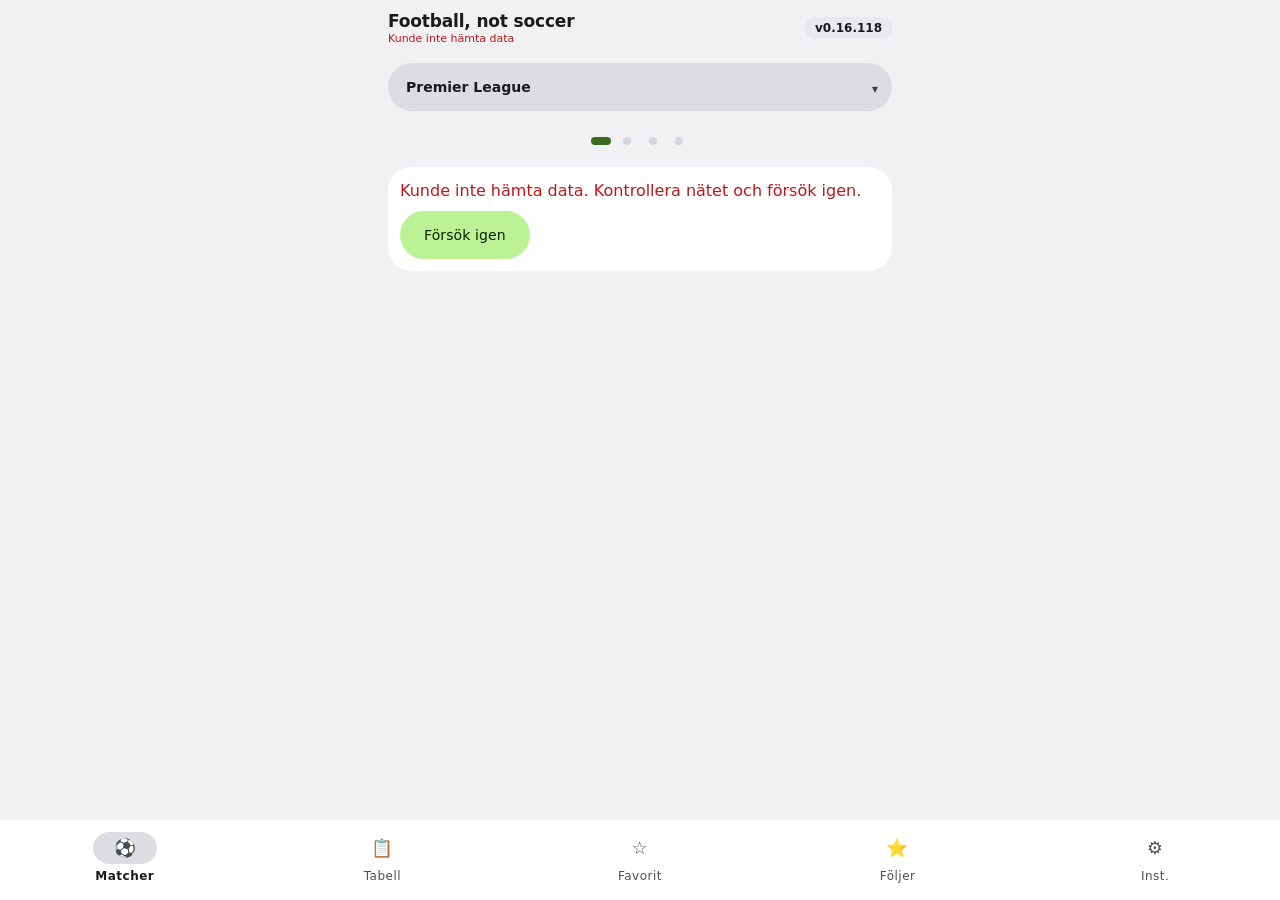
<file: index.html>
<!doctype html>
<html lang="sv">
<head>
<meta charset="utf-8">
<meta name="viewport" content="width=device-width, initial-scale=1, maximum-scale=1, viewport-fit=cover">
<meta http-equiv="Content-Security-Policy" content="default-src 'none'; script-src 'self'; style-src 'self'; connect-src https://site.api.espn.com; img-src 'self' https://a.espncdn.com; manifest-src 'self'; worker-src 'self'; object-src 'none'; base-uri 'none'; form-action 'none'; require-trusted-types-for 'script'">
<meta name="referrer" content="no-referrer">
<meta name="color-scheme" content="light dark">
<meta name="theme-color" content="#f1f1f4" media="(prefers-color-scheme: light)">
<meta name="theme-color" content="#0e0e10" media="(prefers-color-scheme: dark)">
<meta name="mobile-web-app-capable" content="yes">
<meta name="apple-mobile-web-app-capable" content="yes">
<meta name="apple-mobile-web-app-status-bar-style" content="black-translucent">
<title>Football, not soccer</title>
<link rel="manifest" href="manifest.webmanifest">
<link rel="icon" href="icons/icon.svg">
<link rel="apple-touch-icon" href="icons/icon-180.png">
<link rel="stylesheet" href="styles.css">
</head>
<body>
<header class="topbar">
  <div class="brand-wrap"><span class="brand">Football, not soccer</span><div id="status" role="status" aria-live="polite"></div></div>
  <span id="version" class="version" aria-label="Appversion"></span>
</header>

<main>
  <!-- Matcher: vald liga -->
  <section class="view" id="view-matches">
    <div class="mbar">
      <div class="seg league-picker" role="group" aria-label="Liga"></div>
    </div>
    <div class="league-dots" aria-label="Svep åt sidan för att byta liga"></div>
    <section class="card" id="card-matches">
      <div id="match-list"><span class="muted">Laddar…</span></div>
    </section>
  </section>

  <!-- Tabell: vald liga -->
  <section class="view" id="view-table" hidden>
    <div class="seg league-picker" role="group" aria-label="Liga"></div>
    <div class="league-dots" aria-label="Svep åt sidan för att byta liga"></div>
    <section class="card flush" id="table-card">
      <h2 id="table-title">Premier League</h2>
      <div id="table-full"><span class="muted pad-x">Laddar…</span></div>
    </section>
  </section>

  <!-- Favorit: favoritlaget (mittknappen) -->
  <section class="view" id="view-fav" hidden>
    <div id="teambar" hidden>
      <button type="button" class="icon-btn sm" id="teambar-back" aria-label="Tillbaka" hidden>←</button><span id="teambar-logo"></span><span class="n" id="teambar-name"></span><span class="tform" id="team-form"></span>
      <button type="button" class="icon-btn sm" id="teambar-fol" aria-pressed="false" aria-label="Följ"></button><button type="button" class="icon-btn sm" id="teambar-fav" aria-pressed="false" aria-label="Gör till favorit"></button>
    </div>
    <div class="card empty" id="team-empty" hidden>
      <p>Inget favoritlag valt.</p>
      <button type="button" class="btn tonal" data-open-pick>Välj lag</button>
    </div>
    <div class="arr" id="arr-fav">
      <section class="card" data-card="next">
        <h2 id="team-next-title">Nästa match</h2>
        <div id="team-next"><span class="muted">Laddar…</span></div>
        <div id="team-next-list"></div>
      </section>
      <section class="card" data-card="last">
        <h2>Senaste match</h2>
        <div id="team-last"><span class="muted">Laddar…</span></div>
        <div id="team-last-list"></div>
      </section>
    </div>
  </section>

  <!-- Lag: alla följda lag -->
  <section class="view" id="view-team" hidden>
    <div class="card empty" id="lag-empty" hidden>
      <p>Inga lag följda.</p>
      <button type="button" class="btn tonal" data-open-pick>Välj lag</button>
    </div>
    <div id="lag-body" hidden>
      <div class="lchips" id="lag-chips" role="group" aria-label="Följda lag"></div>
      <section class="card lag-live" id="lag-live" hidden>
        <div class="day">Pågår nu</div>
        <div id="lag-live-list"></div>
      </section>
      <div id="lag-cards"></div>
    </div>
  </section>

  <!-- Lagväljaren (inte en flik) -->
  <section class="view" id="view-pick" hidden>
    <div class="pick-top">
      <button type="button" class="icon-btn" id="pick-back" aria-label="Tillbaka">←</button>
      <h2>Välj lag</h2><span class="muted small" id="pick-count"></span>
    </div>
    <div id="pick-list"></div>
  </section>

  <!-- Inställningar -->
  <section class="view" id="view-settings" hidden>
    <details class="set-group-wrap" id="g-team">
      <summary class="set-group"><span class="set-gtitle">Lag</span><span class="set-hint" id="hint-team"></span></summary>
      <details class="card set-sec">
        <summary class="sec-sum"><span class="set-title">Följda lag</span><span class="set-hint" id="hint-follow"></span></summary>
        <div class="set-body">
          <ul class="rows" id="follow-list"></ul>
          <p class="muted small">Högst åtta lag. ★ gör laget till favorit, ✕ slutar följa laget och tar bort dess sparade data.</p>
          <div class="actions"><button type="button" class="btn tonal" data-open-pick>Välj lag</button></div>
        </div>
      </details>
    </details>

    <details class="set-group-wrap" id="g-layout">
      <summary class="set-group"><span class="set-gtitle">Utseende</span><span class="set-hint">Ligor, kortordning</span></summary>
      <details class="card set-sec">
        <summary class="sec-sum"><span class="set-title">Ligor och kortordning</span><span class="set-hint" id="hint-layout"></span></summary>
        <div class="set-body" id="layout-body"></div>
      </details>
    </details>

    <details class="set-group-wrap" id="g-general">
      <summary class="set-group"><span class="set-gtitle">Allmänt</span><span class="set-hint">Språk, data, hjälp</span></summary>
      <details class="card set-sec" id="card-lang">
        <summary class="sec-sum"><span class="set-title">Språk</span><span class="set-hint" id="hint-lang"></span></summary>
        <div class="set-body">
          <label class="field"><span>Språk</span><select id="s-lang"></select></label>
        </div>
      </details>
      <details class="card set-sec" id="card-data">
        <summary class="sec-sum"><span class="set-title">Data</span><span class="set-hint">Backup, import, radera</span></summary>
        <div class="set-body">
          <div class="actions wrap">
            <button type="button" class="btn filled" id="backup-save">Spara backup-fil</button>
            <label class="btn tonal btn-file">Läs in backup-fil<input type="file" id="import-file" accept=".txt,.json"></label>
          </div>
          <div class="pwd-box" id="pwd-box"></div>
          <p class="error" id="import-error" role="alert"></p>
          <details class="data-more">
            <summary class="data-text-title">Fler val</summary>
            <details class="data-text">
              <summary class="data-text-title">Klistra in text</summary>
              <label class="field"><span>Importera (ersätter inställningarna)</span><textarea id="import-text" rows="4" autocomplete="off" spellcheck="false" placeholder="Klistra in innehållet i en backup-fil"></textarea></label>
              <div class="actions"><span class="spacer"></span><button type="button" class="btn tonal" id="import-btn">Importera</button></div>
            </details>
            <div class="actions"><button type="button" class="btn text" id="pwd-own">Välj egen kod</button></div>
            <p class="muted small">Backupen innehåller dina inställningar (lag, favorit, liga), inte matchdata. Läs in den på en annan enhet för att flytta dem.</p>
            <div class="actions"><button type="button" class="btn text danger" id="reset">Radera all data</button></div>
          </details>
        </div>
      </details>
      <details class="card set-sec help" id="card-help" lang="sv" data-no-tr>
        <summary class="sec-sum"><span class="set-title">Hjälp och manual</span><span class="set-hint">Så funkar appen</span></summary>
        <div class="set-body">
          <details><summary>Matcher och tabell</summary>
            <p>Välj Premier League, LaLiga, Serie A eller Champions League med knapparna överst. Under Matcher står först pågående och dagens matcher, sedan Kommande och Spelade som hopfällda rader – tryck för att fälla ut (Visa fler under var och en), under Tabell hela tabellen.</p>
            <p>Listan fyller skärmen. Visa fler visar fler matcher och hämtar en vecka till när det behövs.</p></details>
          <details><summary>Varför din data är säker här</summary>
            <p>Här finns vilka lag du följer – inte så känsligt, men ingen annans sak. Sådant ska inte hamna hos ett företag, en annonsör eller en hackare.</p>
            <p>Ingen server att hacka. De flesta stora läckor sker när ett företags databas med miljontals användares uppgifter hackas. Här finns ingen sådan databas: dina inställningar finns bara i din telefon. Den som vill åt den måste komma åt just din telefon.</p>
            <p>Inget att sälja. Många gratisappar – och även betalappar – tjänar pengar på din data eller delar den med partner för annonser och analys. Den här appen har inget konto, ingen analys, ingen reklam och inga spårare. Webbläsaren spärrar dessutom tekniskt alla anrop ut utom resultaten från ESPN, så datan kan inte skickas iväg ens av misstag.</p>
            <p>Låst backup. Backup-filen krypteras med AES-256 och ditt lösenord. Lägger du den i molnet ser molntjänsten bara obegriplig data.</p>
            <p>Öppen kod. All kod ligger öppet på GitHub och kan granskas av vem som helst.</p>
            <p>Ärligt: inget är 100 % säkert. Det som återstår är din egen telefon – lås den med kod och håll den uppdaterad – ett svagt backup-lösenord, och att appens kod på GitHub Pages inte ändras av någon obehörig. Men för den här sortens uppgifter finns inget säkrare praktiskt sätt än att de aldrig lämnar telefonen.</p></details>
          <details><summary>Följa ett lag</summary>
            <p>Välj lag (under Följer, Favorit eller Inställningar → Lag) visar ligorna. Tryck på en liga, sedan + för att följa ett lag och ☆ för att göra det till favorit. Trycker du på ett lag i tabellen visas laget som under Favorit – där följer du det med + och gör det till favorit med ☆. Högst åtta lag kan följas.</p>
            <p>Favorit (mitten i menyn) visar favoritlagets nästa och senaste match i alla turneringar och formen i de fem senaste ligamatcherna. Visa fler fäller ut fler matcher. Appen öppnas på samma flik nästa gång.</p></details>
          <details><summary>Följer</summary>
            <p>Följer visar alla följda lag: överst märkena (tryck för att bara visa ett lag), pågående matcher och ett kort per lag med kommande och senast spelade match. Tryck på ett lagnamn var som helst i appen (tabell, matcher, lagkort) för att se laget som under Favorit. ← i lagraden (eller Bakåt) tar dig tillbaka dit du var. Bakåt går genom flikarna du besökt; appen stängs först där du började. Tryck på Kommande eller Spelad för fler matcher. Under Inställningar → Lag gör ★ ett lag till favorit och ✕ slutar följa det. Ångra finns direkt efteråt. Går ingen data att hämta finns knappen Försök igen.</p></details>
          <details><summary>Flytta kort</summary>
            <p>Under Inställningar → Utseende → Ligor och kortordning väljer du vilka ligor och turneringar som visas i ligaväljaren och i vilken ordning, och ordningen på korten under Favorit. ↑ ↓ flyttar, ● visar och ○ döljer. Återställ ger standard.</p>
            <p>Det finns Premier League, LaLiga, Serie A, Bundesliga, Ligue 1, Eredivisie, Primeira Liga, Allsvenskan, Champions League, Europa League, Conference League, VM, EM, Copa América, Afrikanska mästerskapen och Gold Cup. Svep i sidled på Matcher eller Tabell för att byta liga.</p></details>
          <details><summary>Matcher och live</summary>
            <p>Tryck på en spelad match för att se målskyttarna, på en pågående även gula och röda kort. Under pågående match uppdateras ställningen var 20:e sekund medan appen är öppen. Övrig data hämtas bara igen när en match har börjat.</p></details>
          <details><summary>Språk</summary>
            <p>Appen är på svenska från början. Byt språk under Inställningar → Allmänt → Språk. Lag- och liganamn kommer från ESPN och är desamma på båda språken.</p></details>
          <details><summary>Offline och data</summary>
            <p>Senast hämtad data sparas och visas utan nät, med tid för senaste uppdatering. Matchdata hämtas från ESPN direkt från din enhet. ESPN ser din IP-adress och vilka ligor och lag som hämtas, men inget konto och inga cookies.</p>
            <p>Under Inställningar → Data sparar du en krypterad backup-fil med följda lag, favorit och liga. Matchdata ingår inte, den hämtas igen.</p>
            <p>Backup-filen låses alltid med din kod: 16 slumpade tecken som appen skapar åt dig första gången den startas och sparar på enheten. Vill du hellre använda en egen kod (t.ex. samma i alla dina appar) trycker du Välj egen kod – den måste ha minst 16 tecken med stor och liten bokstav, siffra och specialtecken, samma krav som den skapade. Backup sparas med ett tryck. Under Inställningar → Data finns Din kod: Visa, Kopiera och Ny kod. Spara koden i din lösenordshanterare – på en ny telefon (eller efter Radera all data) behöver du den för att öppna en backup. Läser du in en backup med en annan kod används den koden sedan för nya backuper. Ny kod gör att gamla backup-filer bara öppnas med den gamla koden (Ångra finns). Appen samlar ingen data – koden är bara en nyckel som skyddar dina backuper.</p></details>
          <details><summary>Installera som app</summary>
            <img class="shot" src="docs/manual/install-android.png" alt="Android: Chrome-menyn ⋮ → Installera app" width="390" loading="lazy">
            <p>Android (Chrome): öppna appens länk, tryck ⋮ uppe till höger och välj Installera app.</p>
            <img class="shot" src="docs/manual/install-ios.png" alt="iPhone: Safari → Dela → Lägg till på hemskärmen" width="390" loading="lazy">
            <p>iPhone (Safari): öppna länken i Safari, tryck Dela (rutan med pilen) och välj Lägg till på hemskärmen → Lägg till.</p>
            <p>Installerad fungerar appen som en vanlig app, även utan nät.</p></details>
        </div>
      </details>
      <details class="card set-sec help" id="card-help-en" lang="en" data-no-tr>
        <summary class="sec-sum"><span class="set-title">Help and manual</span><span class="set-hint">How the app works</span></summary>
        <div class="set-body">
          <details><summary>Matches and table</summary>
            <p>Choose Premier League, LaLiga, Serie A or Champions League with the buttons at the top. Under Matches you first see live and today&#x27;s matches, then Upcoming and Played as collapsed rows – tap to expand (Show more under each), under Table the whole table.</p>
            <p>The list fills the screen. Show more shows more matches and fetches another week when needed.</p></details>
          <details><summary>Why your data is safe here</summary>
            <p>This app holds which teams you follow – not very sensitive, but nobody else&#x27;s business. That should not end up with a company, an advertiser or a hacker.</p>
            <p>No server to hack. Most big leaks happen when a company&#x27;s database with millions of users&#x27; data is hacked. There is no such database here: your settings are only in your phone. Anyone who wants it has to get into your particular phone.</p>
            <p>Nothing to sell. Many free apps – and paid ones too – make money from your data or share it with partners for ads and analytics. This app has no account, no analytics, no ads and no trackers. The browser also technically blocks every request out except the results from ESPN, so the data cannot be sent anywhere, not even by mistake.</p>
            <p>Locked backup. The backup file is encrypted with AES-256 and your password. If you put it in the cloud, the cloud service only sees unreadable data.</p>
            <p>Open code. All the code is public on GitHub and can be reviewed by anyone.</p>
            <p>Honestly: nothing is 100 % safe. What remains is your own phone – lock it with a code and keep it updated – a weak backup password, and that the app&#x27;s code on GitHub Pages is not changed by someone unauthorised. But for this kind of data there is no safer practical way than never letting it leave the phone.</p></details>
          <details><summary>Follow a team</summary>
            <p>Choose teams (under Following, Favourite or Settings → Teams) shows the leagues. Tap a league, then + to follow a team and ☆ to make it your favourite. If you tap a team in the table it is shown as under Favourite – there you follow it with + and make it your favourite with ☆. At most eight teams can be followed.</p>
            <p>Favourite (in the middle of the menu) shows the favourite team&#x27;s next and latest match in all competitions and the form in the last five league matches. Show more opens more matches. The app opens on the same tab next time.</p></details>
          <details><summary>Following</summary>
            <p>Following shows all followed teams: at the top the badges (tap to show only one team), live matches and a card per team with the upcoming and latest played match. Tap a team name anywhere in the app (table, matches, team card) to see the team as under Favourite. ← in the team row (or Back) takes you back where you were. Back goes through the tabs you have visited; the app closes only where you started. Tap Upcoming or Played for more matches. Under Settings → Teams ★ makes a team your favourite and ✕ stops following it. Undo is available right after. If no data can be fetched, there is a Try again button.</p></details>
          <details><summary>Move cards</summary>
            <p>Under Settings → Appearance → Leagues and card order you choose which leagues and competitions show in the league picker and in which order, and the order of the cards under Favourite. ↑ ↓ moves, ● shows and ○ hides. Reset restores the default.</p>
            <p>There are Premier League, LaLiga, Serie A, Bundesliga, Ligue 1, Eredivisie, Primeira Liga, Allsvenskan, Champions League, Europa League, Conference League, World Cup, Euros, Copa América, Africa Cup of Nations and Gold Cup. Swipe sideways on Matches or Table to change league.</p></details>
          <details><summary>Matches and live</summary>
            <p>Tap a played match to see the scorers, and a live one to also see yellow and red cards. During a live match the score updates every 20 seconds while the app is open. Other data is only fetched again when a match has started.</p></details>
          <details><summary>Language</summary>
            <p>The app starts in Swedish. Change the language under Settings → General → Language. Team and league names come from ESPN and are the same in both languages.</p></details>
          <details><summary>Offline and data</summary>
            <p>The latest fetched data is saved and shown offline, with the time of the latest update. Match data is fetched from ESPN directly from your device. ESPN sees your IP address and which leagues and teams are fetched, but no account and no cookies.</p>
            <p>Under Settings → Data you save an encrypted backup file with followed teams, favourite and league. Match data is not included, it is fetched again.</p>
            <p>The backup file is always locked with your code: 16 random characters the app creates for you the first time it starts and stores on the device. If you would rather use your own code (e.g. the same in all your apps), tap Choose your own code – it needs at least 16 characters with upper and lower case, a digit and a special character, the same requirements as the created one. A backup takes one tap. Under Settings → Data you find Your code: Show, Copy and New code. Save the code in your password manager – on a new phone (or after Delete all data) you need it to open a backup. If you restore a backup with a different code, that code is used for new backups from then on. New code means old backup files open only with the old code (Undo is available). The app collects no data – the code is just a key that protects your backups.</p></details>
          <details><summary>Install as an app</summary>
            <img class="shot" src="docs/manual/install-android-en.png" alt="Android: Chrome menu ⋮ → Install app" width="390" loading="lazy">
            <p>Android (Chrome): open the app link, tap ⋮ at the top right and choose Install app.</p>
            <img class="shot" src="docs/manual/install-ios-en.png" alt="iPhone: Safari → Share → Add to Home Screen" width="390" loading="lazy">
            <p>iPhone (Safari): open the link in Safari, tap Share (the box with the arrow) and choose Add to Home Screen → Add.</p>
            <p>Installed, the app works like a normal app, even offline.</p></details>
        </div>
      </details>
      <div class="actions center"><button type="button" class="btn tonal" id="install" hidden>Installera appen</button></div>
      <details class="card set-sec" id="card-apps">
        <summary class="sec-sum"><span class="set-title">Alla mina appar</span><span class="set-hint">Öppna, ladda ner, GitHub</span></summary>
        <div class="dl-src"><div class="dl-app"><b>Fitness buddy</b><a href="https://flyinggooner.github.io/simple-nutrition/" target="_blank" rel="noopener">Öppna</a><a href="https://flyinggooner.github.io/simple-nutrition/simple-nutrition.html" download="simple-nutrition.html">Ladda ner (HTML)</a><a href="https://github.com/FlyingGooner/simple-nutrition" target="_blank" rel="noopener">GitHub</a></div><div class="dl-app"><b>Budget buddy</b><a href="https://flyinggooner.github.io/budget-buddy/" target="_blank" rel="noopener">Öppna</a><a href="https://flyinggooner.github.io/budget-buddy/budget-buddy.html" download="budget-buddy.html">Ladda ner (HTML)</a><a href="https://github.com/FlyingGooner/budget-buddy" target="_blank" rel="noopener">GitHub</a></div><div class="dl-app"><b>Football, not soccer (den här)</b><a href="https://flyinggooner.github.io/Football-not-soccer/" target="_blank" rel="noopener">Öppna</a><a href="Football-not-soccer.html" download="Football-not-soccer.html">Ladda ner (HTML)</a><a href="https://github.com/FlyingGooner/Football-not-soccer" target="_blank" rel="noopener">GitHub</a></div><div class="dl-app"><b>Shopping buddy</b><a href="https://flyinggooner.github.io/Shopping-buddy/" target="_blank" rel="noopener">Öppna</a><a href="https://flyinggooner.github.io/Shopping-buddy/shopping-buddy.html" download="shopping-buddy.html">Ladda ner (HTML)</a><a href="https://github.com/FlyingGooner/Shopping-buddy" target="_blank" rel="noopener">GitHub</a></div><div class="dl-app"><b>Task buddy</b><a href="https://flyinggooner.github.io/Stress-control/" target="_blank" rel="noopener">Öppna</a><a href="https://flyinggooner.github.io/Stress-control/Stress-control.html" download="Stress-control.html">Ladda ner (HTML)</a><a href="https://github.com/FlyingGooner/Stress-control" target="_blank" rel="noopener">GitHub</a></div><div class="dl-app"><b>Power buddy</b><a href="https://flyinggooner.github.io/Power-buddy/" target="_blank" rel="noopener">Öppna</a><a href="https://flyinggooner.github.io/Power-buddy/power-buddy.html" download="power-buddy.html">Ladda ner (HTML)</a><a href="https://github.com/FlyingGooner/Power-buddy" target="_blank" rel="noopener">GitHub</a></div><p class="small">Spara som app: Android (Chrome) – tryck ⋮ och välj Installera app. iPhone (Safari) – tryck Dela och välj Lägg till på hemskärmen.</p><p class="muted small">Ladda ner (HTML) ger hela appen i en enda fil som du öppnar i webbläsaren, även utan nät. Den sparar sin data för sig – flytta data dit med en backup-fil.</p></div>
      </details>
    </details>
    <p class="foot muted small" id="foot"></p>
  </section>
</main>

<nav class="tabbar" id="tabbar" aria-label="Vyer">
  <a class="tab" href="#matches" data-view="matches"><span aria-hidden="true">⚽</span>Matcher</a>
  <a class="tab" href="#table" data-view="table"><span aria-hidden="true">📋</span>Tabell</a>
  <a class="tab" href="#fav" data-view="fav"><span class="fav-ic" id="tab-fav-icon" aria-hidden="true">☆</span><span class="fav-n" id="tab-fav-name">Favorit</span></a>
  <a class="tab" href="#team" data-view="team"><span aria-hidden="true">⭐</span>Följer</a>
  <a class="tab" href="#settings" data-view="settings"><span aria-hidden="true">⚙️</span>Inst.</a>
</nav>

<dialog id="confirm-dialog" aria-labelledby="cd-title">
  <form method="dialog">
    <h2 id="cd-title">Radera all data?</h2>
    <p class="muted">Följda lag, favorit och all sparad matchdata tas bort från den här enheten. Det går inte att ångra.</p>
    <div class="actions">
      <button type="submit" class="btn text" value="cancel">Avbryt</button>
      <button type="submit" class="btn filled danger-fill" value="ok" id="cd-ok">Radera</button>
    </div>
  </form>
</dialog>
<dialog id="newcode-dialog" aria-labelledby="nk-title">
  <form method="dialog">
    <h2 id="nk-title">Byta kod?</h2>
    <p class="muted">Backup-filer du redan har sparat går bara att öppna med den gamla koden. Har du inte kvar den gamla koden blir de värdelösa. Spara en ny backup direkt efter bytet.</p>
    <div class="actions"><span class="spacer"></span>
      <button type="submit" class="btn text" value="cancel">Avbryt</button>
      <button type="submit" class="btn filled danger-fill" value="ok" id="nk-ok">Bara byt</button>
      <button type="submit" class="btn filled" value="save" id="nk-save">Byt och spara backup</button>
    </div>
  </form>
</dialog>

<dialog id="pw-dialog" aria-labelledby="pw-title">
  <form method="dialog" novalidate>
    <h2 id="pw-title">Spara backup-fil</h2>
    <p class="muted" id="pw-text"></p>
    <input type="text" id="pw-user" name="username" autocomplete="username" value="Football not soccer backup" readonly tabindex="-1" aria-hidden="true" class="sr-only">
    <label class="field" id="pw-1-row"><span>Lösenord</span><input type="password" id="pw-1" name="password" maxlength="200" autocomplete="new-password" autocapitalize="none" autocorrect="off" spellcheck="false"></label>
    <label class="field" id="pw-2-row"><span>Upprepa lösenord</span><input type="password" id="pw-2" name="confirm-password" maxlength="200" autocomplete="new-password" autocapitalize="none" autocorrect="off" spellcheck="false"></label>
    <label class="check" id="pw-show-row"><input type="checkbox" id="pw-show" autocomplete="off"> Visa lösenord</label>
    <div class="pw-preview-row"><p class="pw-preview" id="pw-preview" aria-hidden="true" hidden></p><button type="button" class="btn text" id="pw-copy" hidden>Kopiera</button></div>
    <button type="button" class="btn text" id="pw-gen">Skapa slumpmässigt lösenord</button>
    <p class="muted small" id="pw-note" role="status"></p>
    <p class="muted small" id="pw-hint">Minst 16 tecken med stor och liten bokstav, siffra och specialtecken. Välj inte ett vanligt ord + årtal.</p>
    <p class="muted" id="pw-warn"></p>
    <p class="error" id="pw-error" role="alert"></p>
    <div class="actions">
      <button type="button" class="btn text" id="pw-cancel">Avbryt</button>
      <button type="button" class="btn filled" id="pw-ok">Spara krypterad</button>
    </div>
  </form>
</dialog>

<dialog id="import-dialog" aria-labelledby="imp-title">
  <form method="dialog">
    <h2 id="imp-title">Ersätta inställningarna?</h2>
    <p id="imp-sum"></p>
    <p class="muted">Följda lag, favorit och liga ersätts. Du kan ångra direkt efteråt.</p>
    <div class="actions">
      <button type="submit" class="btn text" value="cancel">Avbryt</button>
      <button type="submit" class="btn filled" value="ok" id="imp-ok">Ersätt</button>
    </div>
  </form>
</dialog>

<div id="snackbar" role="status" aria-live="polite" hidden><span id="snack-text"></span><button type="button" class="btn text" id="snack-action"></button></div>

<script src="i18n.js"></script>
<script src="install.js" data-prefix="fns"></script>
<script src="i18n-en.js"></script>
<script src="version.js"></script>
<script src="backup.js"></script>
<script src="store.js"></script>
<script src="app.js"></script>
<script src="views/table.js"></script>
<script src="views/matches.js"></script>
<script src="views/team.js"></script>
<script src="views/follow.js"></script>
<script src="views/settings.js"></script>
<script src="main.js"></script>
</body>
</html>
</file>
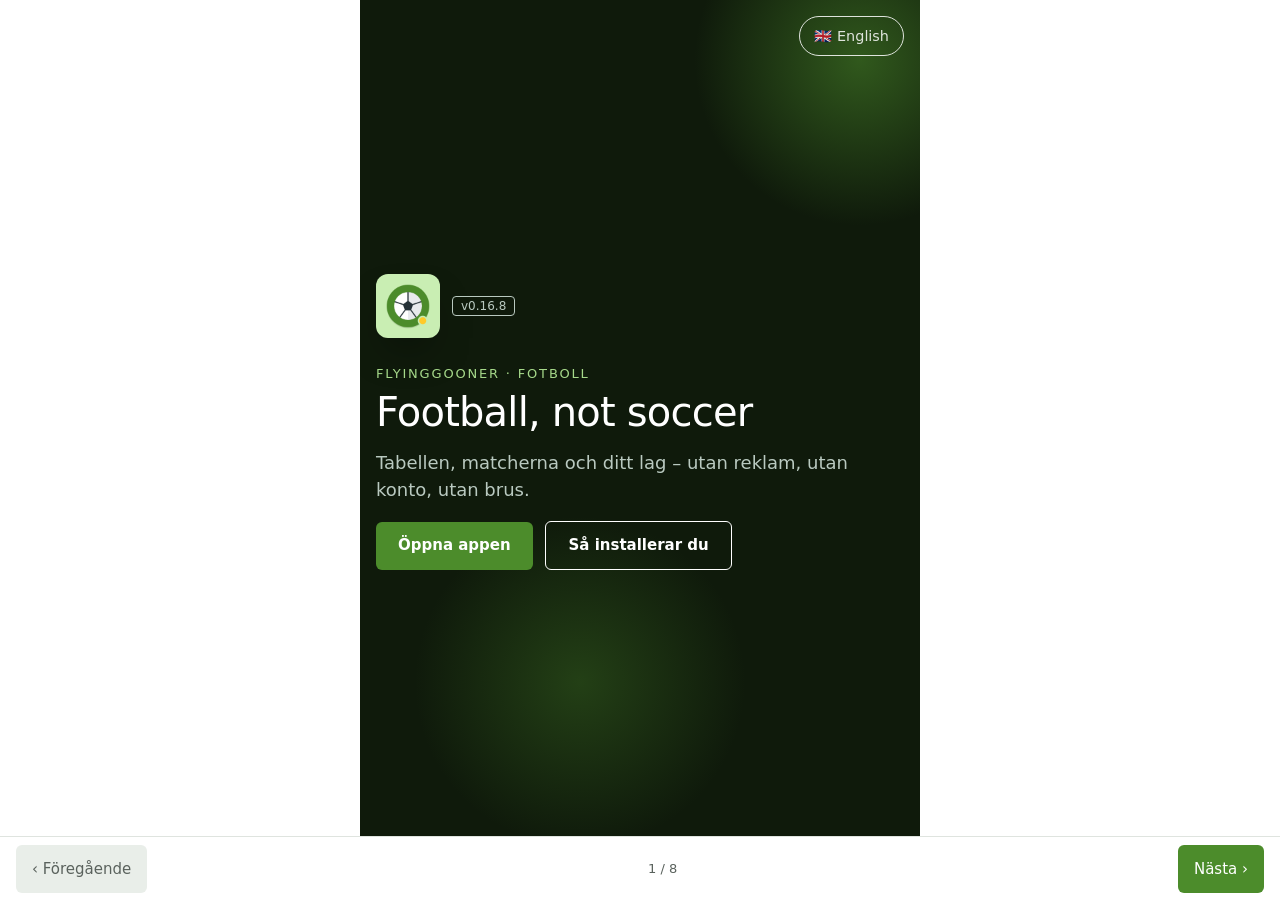
<file: docs/presentation.html>
﻿<!doctype html>
<html lang="sv">
<head>
<meta charset="utf-8">
<meta name="viewport" content="width=device-width, initial-scale=1, viewport-fit=cover">
<meta http-equiv="Content-Security-Policy" content="default-src 'none'; script-src 'self'; style-src 'self'; require-trusted-types-for 'script'; img-src 'self'; manifest-src 'self'; worker-src 'self'; object-src 'none'; base-uri 'none'; form-action 'none'">
<meta name="referrer" content="no-referrer">
<meta name="color-scheme" content="light dark">
<meta name="theme-color" content="#0f1a0b">
<link rel="icon" href="../icons/icon-192.png">
<title>Football, not soccer</title>
<link rel="stylesheet" href="presentation.css?v=2">
</head>
<body>

<main class="deck" id="deck">

  <section class="title">
    <div class="glow"></div><div class="glow g2"></div>
    <div class="hero">
      <div class="icons"><img src="../icons/icon-192.png" alt=""><span class="ver">v0.16.8</span></div>
      <span class="eyebrow">flyinggooner · Fotboll</span>
      <h1>Football, not soccer</h1>
      <p class="lead">Tabellen, matcherna och ditt lag – utan reklam, utan konto, utan brus.</p>
      <p><a class="cta" href="../" target="_blank" rel="noopener">Öppna appen</a> <a class="cta" href="#installera">Så installerar du</a></p>
    </div>
  </section>

  <section>
    <span class="eyebrow">Appen</span>
    <div class="ph"><img src="../icons/icon-192.png" alt=""><div><p class="name"><strong>Football, not soccer</strong></p><span class="chip">#4c8c2b</span></div></div>
    <p class="lead"><strong>Det du kollar tio gånger om dagen – inget annat.</strong></p>
    <ul class="f">
      <li>Matcher: aktuella, kommande och spelade, live med minut</li>
      <li>Tabell med zoner för Europa och nedflyttning</li>
      <li>Följ ett lag i alla tävlingar: liga, cuper och Europa</li>
      <li>16 ligor och turneringar – du väljer vilka som syns</li>
      <li>Krypterad backup av inställningar, offline, ljust och mörkt</li>
    </ul>
    <div class="phone" role="img" aria-label="Exempel på appens vy, påhittade matcher">
      <div class="mc"><div class="t">Aktuella matcher</div>
        <div class="row"><span>Arsenal</span><span>2–1<span class="live">LIVE 78'</span></span><span>Chelsea</span></div>
        <div class="gl">23' Saka · 61' Rice · 55' Palmer (str.)</div>
        <div class="row"><span>Liverpool</span><span>20:30</span><span>Spurs</span></div>
      </div>
      <div class="mc"><div class="t">Premier League</div>
        <div class="tr"><span>1</span><span>Arsenal</span><span>26</span></div>
        <div class="tr"><span>2</span><span>Man City</span><span>23</span></div>
        <div class="tr me"><span>3</span><span>Liverpool</span><span>22</span></div>
      </div>
    </div>
    <p class="cap">Skiss med påhittade matcher</p>
  </section>

  <section>
    <span class="eyebrow">Datakällan</span>
    <h2>Ett enda, godkänt undantag</h2>
    <p>Resultat kan inte byggas in i förväg. Därför får appen läsa från en källa – och bara på ett sätt.</p>
    <div class="flow">
      <div class="fbox"><b>1 · ESPN:s öppna API</b>Resultat och klubbmärken från ESPN. Inget konto, ingen nyckel.</div>
      <div class="farr" aria-hidden="true">↓</div>
      <div class="fbox"><b>2 · Bara det du valt</b>Appen frågar bara efter kända ligor och lag. Den skickar inget om dig och ger upp efter 10 sekunder.</div>
      <div class="farr" aria-hidden="true">↓</div>
      <div class="fbox"><b>3 · Kontroll</b>För stora svar stoppas. Allt granskas innan det visas, och det som ser fel ut slängs.</div>
      <div class="farr" aria-hidden="true">↓</div>
      <div class="fbox"><b>4 · Cache i telefonen</b>Hämtas när appen öppnas och live var 20:e sekund. Inget skickas – ESPN ser bara vad som hämtas.</div>
    </div>
  </section>

  <section>
    <span class="eyebrow">Under huven</span>
    <h2>Litet med flit</h2>
    <div class="facts">
      <div><b>1</b><span>HTML-fil. Inga ramverk, inget byggsteg.</span></div>
      <div><b>0</b><span>annonser, konton eller spårare.</span></div>
      <div><b>20 s</b><span>mellan uppdateringar under pågående match.</span></div>
      <div><b>0</b><span>anrop när appen är stängd.</span></div>
    </div>
    <p class="note">Senast hämtad data visas om nätet saknas – aldrig en blank skärm.</p>
  </section>

  <section>
    <span class="eyebrow">Ärlig jämförelse</span>
    <h2>Mot de stora resultatapparna</h2>
    <table class="cmp">
      <tr><th></th><th>Football, not soccer</th><th>Typisk resultatapp</th></tr>
      <tr><td>Reklam och spårning</td><td><b>Ingen</b></td><td>Ja, i gratisversionen</td></tr>
      <tr><td>Startskärm</td><td><b>Din liga, direkt</b></td><td>Hela världens matcher</td></tr>
      <tr><td>Storlek</td><td><b>Några hundra kB</b></td><td>Tiotals MB</td></tr>
      <tr><td>Notiser vid mål</td><td>Nej – ingen server</td><td><b>Bättre</b></td></tr>
      <tr><td>Statistik, uppställningar, xG</td><td>Nej</td><td><b>Bättre</b></td></tr>
      <tr><td>Datakälla</td><td>Öppet API, kan ändras utan förvarning</td><td><b>Bättre</b> – officiella avtal</td></tr>
    </table>
  </section>

  <section>
    <span class="eyebrow">Din data är din</span>
    <h2>Inget lämnar telefonen</h2>
    <table class="cmp">
      <tr><th></th><th>Vanliga appar</th><th>Mina appar</th></tr>
      <tr><td>Din data</td><td>På företagets server – kan läcka eller säljas</td><td><b>Bara i telefonen</b></td></tr>
      <tr><td>Konto</td><td>Krävs, med e-post och lösenord</td><td><b>Inget</b></td></tr>
      <tr><td>Backup</td><td>I företagets moln</td><td><b>Låst fil</b> med ett starkt lösenord som skapas åt dig – samma hårda kryptering som är praxis hos banker</td></tr>
      <tr><td>Reklam och spårning</td><td>Ofta</td><td><b>Aldrig</b></td></tr>
    </table>
    <p class="note">Enda undantaget: appen hämtar resultat från en enda källa – aldrig med din data. Så fort data lämnar appen via backup är den skyddad med den här krypteringen. Lösenordet hittar du under Inställningar – spara det i din lösenordshanterare. Det finns aldrig i filen, och utan det öppnas den inte.</p>
  </section>

  <section id="installera">
    <span class="eyebrow">Kom igång</span>
    <h2>Spara som app på hemskärmen</h2>
    <p class="lead">Ingen app-butik behövs. En genväg på hemskärmen startar appen i eget fönster utan adressfält – den ser ut och fungerar som en vanlig app, även utan nät.</p>
    <div class="cols">
      <div class="card"><div class="ic" aria-hidden="true">🤖</div><h3>Android</h3><p>Öppna i Chrome, Brave eller Samsung Internet. Tryck på ⋮ och välj Installera app eller Lägg till på startskärmen.</p></div>
      <div class="card"><div class="ic" aria-hidden="true">🍎</div><h3>iPhone och iPad</h3><p>Öppna i Safari. Tryck på Dela (fyrkanten med pil uppåt), välj Lägg till på hemskärmen och sedan Lägg till.</p></div>
    </div>
    <p>Adress: <a class="url" href="../" target="_blank" rel="noopener">flyinggooner.github.io/Football-not-soccer</a></p>
    <p class="note">Öppnade du länken i Messenger eller en annan app? Välj först Öppna i webbläsare – annars går det inte att installera.</p>
  </section>

  <section class="title">
    <div class="glow"></div><div class="glow g2"></div>
    <div class="hero">
      <span class="eyebrow">Sammanfattning</span>
      <h1>Football,<br>not soccer.</h1>
      <p class="lead">Din liga, ditt lag – och ingenting annat.</p>
      <p><a class="cta" href="../" target="_blank" rel="noopener">Öppna appen</a></p>
    </div>
  </section>

</main>
<nav class="nav" aria-label="Bläddra">
  <button type="button" class="prev" id="prev">‹ Föregående</button>
  <span class="count" id="count" aria-live="polite"></span>
  <button type="button" class="next" id="next">Nästa ›</button>
</nav>

<script src="../i18n.js"></script>
<script src="presentation-en.js?v=2"></script>
<script src="presentation.js?v=2"></script>
</body>
</html>
</file>
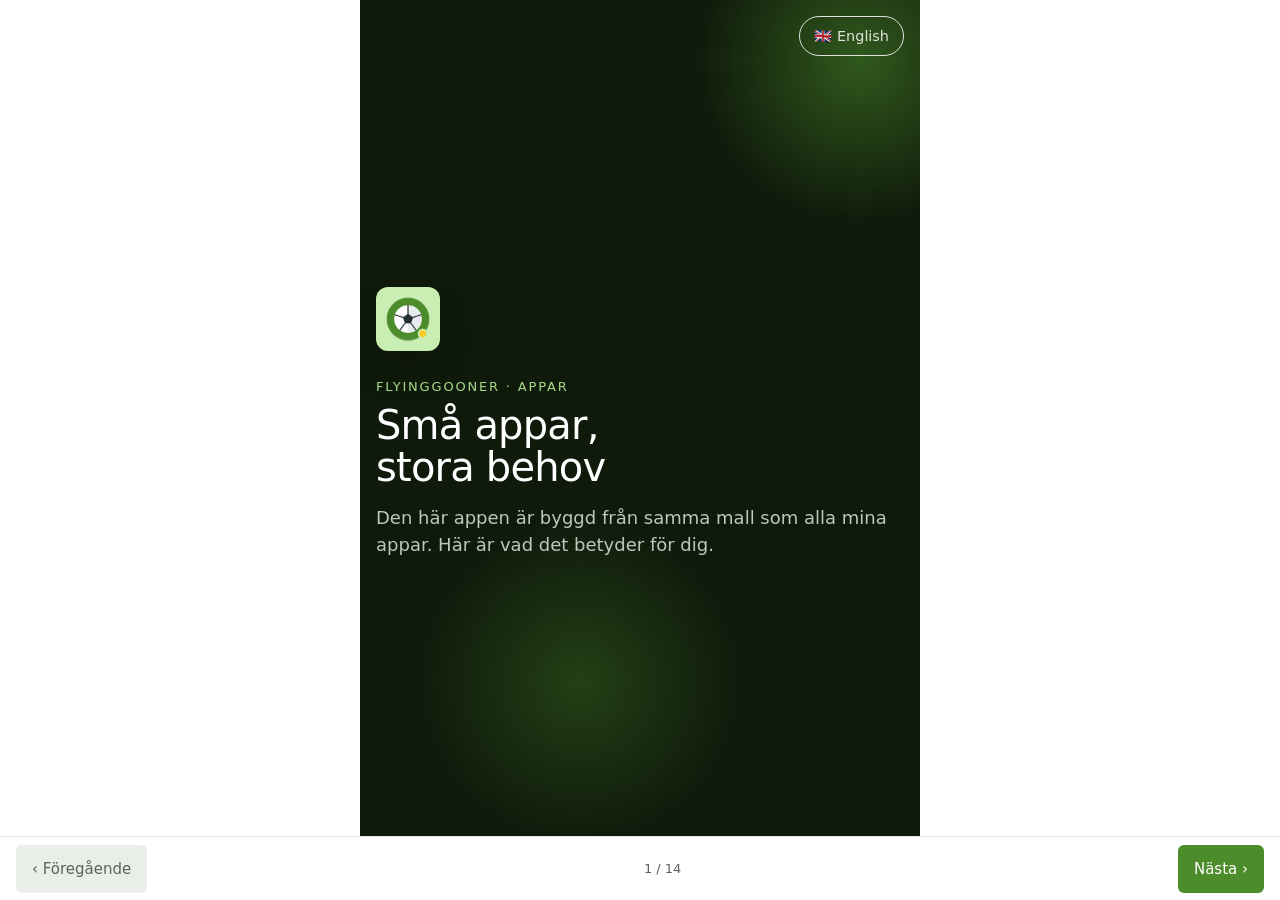
<file: docs/standard.html>
<!doctype html>
<html lang="sv">
<head>
<meta charset="utf-8">
<meta name="viewport" content="width=device-width, initial-scale=1, viewport-fit=cover">
<meta http-equiv="Content-Security-Policy" content="default-src 'none'; script-src 'self'; style-src 'self'; require-trusted-types-for 'script'; img-src 'self'; manifest-src 'self'; worker-src 'self'; object-src 'none'; base-uri 'none'; form-action 'none'">
<meta name="referrer" content="no-referrer">
<meta name="color-scheme" content="light dark">
<link rel="icon" href="../icons/icon-192.png">
<title>Små appar, stora behov</title>
<link rel="stylesheet" href="presentation.css">
</head>
<body>
<!-- Gemensam sida för alla appar. Ändras bara i template/docs/standard.html (sync-shared.ps1 kopierar ut den). Färgen kommer från appens presentation.css. -->

<main class="deck" id="deck">

  <section class="title">
    <div class="glow"></div><div class="glow g2"></div>
    <div class="hero">
      <div class="icons"><img src="../icons/icon-192.png" alt=""></div>
      <span class="eyebrow">flyinggooner · Appar</span>
      <h1>Små appar,<br>stora behov</h1>
      <p class="lead">Den här appen är byggd från samma mall som alla mina appar. Här är vad det betyder för dig.</p>
    </div>
  </section>

  <section>
    <span class="eyebrow">Filosofi</span>
    <h2>Tre principer bakom varje app</h2>
    <div class="cols">
      <div class="card"><div class="ic" aria-hidden="true">🎯</div><h3>Ett tydligt fokus</h3><p>Varje app svarar på en enda fråga. Allt annat väljs aktivt bort.</p></div>
      <div class="card"><div class="ic" aria-hidden="true">🔒</div><h3>Integritet först</h3><p>Ingen inloggning, ingen spårning. Data stannar på telefonen, och webbläsaren stänger ute allt som inte är appens eget.</p></div>
      <div class="card"><div class="ic" aria-hidden="true">⚡</div><h3>Ren webb</h3><p>Inga ramverk, inga beroenden. Liten, snabb och lätt att granska – hela appen ryms i en enda fil.</p></div>
    </div>
  </section>

  <section>
    <span class="eyebrow">Det du får</span>
    <h2>Varje app har det här från dag ett</h2>
    <div class="cols">
      <div class="card"><div class="ic" aria-hidden="true">📱</div><h3>En riktig app i mobilen</h3><p>Installeras från webben på 30 sekunder, startar i eget fönster och fungerar utan nät.</p></div>
      <div class="card"><div class="ic" aria-hidden="true">🔐</div><h3>Låst backup</h3><p>Spara allt som en fil som bara ditt lösenord öppnar – samma typ av kryptering som banker använder. Byt telefon utan att tappa något.</p></div>
      <div class="card"><div class="ic" aria-hidden="true">🏠</div><h3>Din data stannar hos dig</h3><p>Inget konto, ingen server, ingen reklam, inga spårare.</p></div>
      <div class="card"><div class="ic" aria-hidden="true">🎨</div><h3>Snygg och lätt att använda</h3><p>Meny nertill för tummen, stora knappar, ljust och mörkt tema som följer telefonen.</p></div>
      <div class="card"><div class="ic" aria-hidden="true">📖</div><h3>Hjälp inbyggd</h3><p>Manual i appen, en presentation och en beskrivning av hur den fungerar.</p></div>
      <div class="card"><div class="ic" aria-hidden="true">✅</div><h3>Testad före varje version</h3><p>Automatiska tester kontrollerar säkerhet och funktioner. Underkänt test = ingen ny version.</p></div>
    </div>
  </section>

  <section>
    <span class="eyebrow">Automatiska tester</span>
    <h2>Ett tryck – och allt kontrolleras</h2>
    <p>Varje ändring går genom samma PowerShell-skript. Inget steg kan glömmas, och inget släpps om något är fel.</p>
    <div class="flow">
      <div class="fbox"><b>1 · Säkerhetskontroll</b>Letar igenom all kod efter sådant som inte får finnas: kod utifrån, anrop till okända servrar, osäker lagring. Hittas något stoppas allt.</div>
      <div class="farr" aria-hidden="true">↓</div>
      <div class="fbox"><b>2 · Funktionstester</b>Appen startas i en riktig webbläsare och används som en människa skulle: knappar trycks, data sparas, backup läses in.</div>
      <div class="farr" aria-hidden="true">↓</div>
      <div class="fbox"><b>3 · Ny version</b>Först när allt är grönt får appen ett nytt versionsnummer. Innan den laddas upp körs allt en gång till.</div>
      <div class="farr" aria-hidden="true">↓</div>
      <div class="fbox"><b>4 · Granskning</b>Ändringar som rör säkerheten granskas dessutom separat innan de publiceras.</div>
    </div>
  </section>

  <section>
    <span class="eyebrow">Det har redan hänt</span>
    <h2>När känslig data läcker</h2>
    <p class="lead">Verkliga intrång hos stora tjänster som sparar samma sorts data som de här apparna. Vilka bolagen var spelar mindre roll – det är datan som gör ont.</p>
    <div class="cols">
      <div class="card"><div class="ic" aria-hidden="true">🥗</div><h3>Kaloriapp · 2018</h3><p>En av världens största kaloriappar tappade 150 miljoner konton: e-post, användarnamn och lösenord – nyckeln till dagboken med vikt och mat.</p></div>
      <div class="card"><div class="ic" aria-hidden="true">🧠</div><h3>Terapijournaler · 2020</h3><p>En psykoterapiklinik hackades. Anteckningar om oro och mående från tiotusentals samtal läckte, och patienterna utpressades en och en.</p></div>
      <div class="card"><div class="ic" aria-hidden="true">💳</div><h3>Hela ekonomin · 2017</h3><p>Hos en kreditupplysningsfirma kom angripare åt personnummer, adresser och kreditdata för nära 150 miljoner människor.</p></div>
      <div class="card"><div class="ic" aria-hidden="true">🎒</div><h3>Barnens uppgifter · 2024</h3><p>En skolplattform hackades. Namn, adresser och i vissa fall hälsouppgifter för tiotals miljoner elever kom ut.</p></div>
    </div>
    <p class="note">Gemensamt: datan låg samlad på en server. I de här apparna finns ingen sådan server.</p>
  </section>

  <section>
    <span class="eyebrow">Affärsmodellen</span>
    <h2>Det som säljs – utan intrång</h2>
    <p class="lead">Läckor är olyckor. Det här är inte det – det är så många appar tjänar pengar. Alla fall ledde till böter eller förlikning hos amerikanska myndigheter.</p>
    <div class="cols">
      <div class="card"><div class="ic" aria-hidden="true">🩸</div><h3>Mens och graviditet</h3><p>En mensapp delade användarnas uppgifter om mens och graviditet med annons- och analysföretag – trots löfte om motsatsen.</p></div>
      <div class="card"><div class="ic" aria-hidden="true">🛋️</div><h3>Psykisk hälsa</h3><p>En terapitjänst på nätet skickade svar om användarnas mående till sociala medier, för riktad reklam.</p></div>
      <div class="card"><div class="ic" aria-hidden="true">💊</div><h3>Mediciner</h3><p>En recepttjänst delade vilka läkemedel och diagnoser användarna hade med stora annonsplattformar.</p></div>
      <div class="card"><div class="ic" aria-hidden="true">🏦</div><h3>Varje köp</h3><p>Bankkopplade budgettjänster kan sälja transaktioner – var du handlar och vad du tjänar – avidentifierade, till investerare och analysföretag.</p></div>
    </div>
    <p class="note">Är du bekväm med att din vikt, din oro eller din lön blir en vara? De här apparna har inget att sälja: inget konto, ingen server, ingen analys.</p>
  </section>

  <section>
    <span class="eyebrow">Varför det är säkrare</span>
    <h2>Ingen server – inget att stjäla</h2>
    <p class="lead">Känslig data läcker oftast på två sätt: ett företags databas hackas, eller företaget säljer och delar den. En budgetapp vet allt om din ekonomi, en hälsoapp din vikt, en familjeapp dina barns namn.</p>
    <div class="cols">
      <div class="card"><div class="ic" aria-hidden="true">🏦</div><h3>Ingen databas att hacka</h3><p>Vanliga appar samlar miljontals användare på ett ställe – ett drömmål för hackare. Här finns datan bara i din telefon.</p></div>
      <div class="card"><div class="ic" aria-hidden="true">🙅</div><h3>Inget att sälja</h3><p>Inget konto, ingen analys, ingen reklam. Webbläsaren spärrar anrop ut, så datan kan inte skickas iväg – ens av misstag.</p></div>
      <div class="card"><div class="ic" aria-hidden="true">🔐</div><h3>Låst även i molnet</h3><p>Backupen krypteras med AES-256 och ditt lösenord innan den lämnar telefonen. Molntjänsten ser bara obegriplig data.</p></div>
    </div>
    <p class="note">Ärligt: inget är 100 % säkert – lås telefonen, håll den uppdaterad och välj ett starkt lösenord. Men utan server finns inget centralt att stjäla.</p>
  </section>

  <section>
    <span class="eyebrow">Låst backup</span>
    <h2>Ett lösenord från start – sedan ett tryck</h2>
    <p class="lead">Ingen inloggning, bara nyckeln till dina backup-filer. Ingen server kan rädda datan, så backupen är din livlina.</p>
    <div class="cols">
      <div class="card"><div class="ic" aria-hidden="true">🗝️</div><h3>Därför från start</h3><p>Valt från början blir backup ett enda tryck – telefonen kommer ihåg lösenordet. Har du redan en backup läser du in den i stället.</p></div>
      <div class="card"><div class="ic" aria-hidden="true">🎲</div><h3>Låt appen välja</h3><p>Backupen låses med AES-256, och varje gissning måste först räkna 600 000 varv (PBKDF2-SHA256). Det gör varje försök extremt långsamt: 16 slumpade tecken tar längre tid att gissa än universum funnits, även med 1 000 grafikkort. Sommar2024! faller ändå på en dag – det finns i gissningslistorna.</p></div>
      <div class="card"><div class="ic" aria-hidden="true">📲</div><h3>Ny telefon</h3><p>Spara backup-fil med ett tryck, med påminnelse varje månad. På nya telefonen: läs in filen, skriv lösenordet och tryck Ersätt.</p></div>
      <div class="card"><div class="ic" aria-hidden="true">⚠️</div><h3>Spara lösenordet</h3><p>Det finns aldrig i filen. Utan det öppnas backupen inte – inte ens av utvecklaren. Lägg det i din lösenordshanterare.</p></div>
    </div>
    <p class="note">Krypteringen skyddar filen när den lämnar telefonen. I telefonen skyddar skärmlåset.</p>
  </section>

  <section>
    <span class="eyebrow">Kvalitetsstämpel</span>
    <h2>Säkerhetstestad – i alla appar</h2>
    <h3 class="checks-h">Säkerhetskontroll</h3>
    <ul class="checks">
      <li><b>Bara appens egen kod körs</b><span>webbläsaren blockerar allt annat.</span></li>
      <li><b>Inget lämnar telefonen</b><span>appen pratar inte med servrar – undantag bara efter granskning, t.ex. fotbollsresultat.</span></li>
      <li><b>Din data stannar hos dig</b><span>appen rör bara sina egna uppgifter.</span></li>
      <li><b>Låst backup</b><span>lösenordet finns aldrig i filen – bara i telefonen, om du vill.</span></li>
    </ul>
    <h3 class="checks-h">Funktionstester</h3>
    <ul class="checks">
      <li><b>Trasiga filer stoppas</b><span>en backup som någon ändrat i läses inte in.</span></li>
      <li><b>Inget innehåll kan bli kod</b><span>allt visas som vanlig text.</span></li>
      <li><b>Backup tur och retur</b><span>det du sparar är exakt det du får tillbaka.</span></li>
    </ul>
  </section>

  <section>
    <span class="eyebrow">Design</span>
    <h2>Samma formspråk, egen färg</h2>
    <div class="card">
      <h3>Material Design 3, byggd för mobilen</h3>
      <p>Varje app har en egen nyckelfärg som styr allt. Nästan kantigt och tätt, ljust och mörkt tema.</p>
      <div class="palette"><div class="sw p">primary</div><div class="sw c">container</div><div class="sw s">surface</div><div class="sw d">dark</div></div>
      <div class="shapes"><div class="shape r8">Kort · 8 px</div><div class="shape r4">Chip · 4 px</div><div class="shape r6">Knapp · 6 px</div><div class="shape r12">Dialog · 12 px</div></div>
      <p class="note">Bottenmeny för tummen · tryckytor ≥ 48 px · systemtypsnitt</p>
    </div>
  </section>

  <section>
    <span class="eyebrow">Struktur</span>
    <h2>Samma struktur, varje gång</h2>
<pre><em>index.html</em>  styles.css  app.js
store.js  backup.js  <em>sw.js</em>
<em>docs/</em>   SPEC · MANUAL · presentation
<em>tools/</em>  tester · bygge
<em>dist/</em>   testfil med allt inbakat</pre>
    <ol class="steps">
      <li>Ny app startas från en gemensam mall</li>
      <li>Spec först – idé, mål och det som medvetet inte byggs</li>
      <li>Säkerhet prövas före bygget och granskas före uppladdning</li>
      <li>Det som blir bättre i en app förs in i alla</li>
    </ol>
  </section>

  <section>
    <span class="eyebrow">Apparna</span>
    <h2>Byggda på samma grund</h2>
    <div class="flow">
      <div class="fbox"><b>Simple nutrition</b>Vanor först – kalorier som stöd när du vill. Livsmedelsverkets data.<span class="kv"><span class="url">flyinggooner.github.io/simple-nutrition</span></span></div>
      <div class="fbox"><b>Budget buddy</b>Planera ekonomin månad för månad – inte varje kvitto.<span class="kv"><span class="url">flyinggooner.github.io/budget-buddy</span></span></div>
      <div class="fbox"><b>Football, not soccer</b>Tabellen, matcherna och ditt lag – 16 ligor och turneringar.<span class="kv"><span class="url">flyinggooner.github.io/Football-not-soccer</span></span></div>
      <div class="fbox"><b>Stress control</b>Skriv ner det som snurrar – trådar med delmål, deadlines, personer och VAB-dagar.<span class="kv"><span class="url">flyinggooner.github.io/Stress-control</span></span></div>
    </div>
  </section>

  <section>
    <span class="eyebrow">Kom igång</span>
    <h2>Spara som app på hemskärmen</h2>
    <p class="lead">Ingen app-butik behövs. En genväg på hemskärmen startar appen i eget fönster utan adressfält – den ser ut och fungerar som en vanlig app, även utan nät.</p>
    <div class="cols">
      <div class="card"><div class="ic" aria-hidden="true">🤖</div><h3>Android</h3><p>Öppna i Chrome, Brave eller Samsung Internet. Tryck på ⋮ och välj Installera app eller Lägg till på startskärmen.</p></div>
      <div class="card"><div class="ic" aria-hidden="true">🍎</div><h3>iPhone och iPad</h3><p>Öppna i Safari. Tryck på Dela (fyrkanten med pil uppåt), välj Lägg till på hemskärmen och sedan Lägg till.</p></div>
    </div>
    <p class="note">Öppnade du länken i Messenger eller en annan app? Välj först Öppna i webbläsare – annars går det inte att installera.</p>
  </section>

  <section class="title">
    <div class="glow"></div><div class="glow g2"></div>
    <div class="hero">
      <span class="eyebrow">Sammanfattning</span>
      <h1>Små appar,<br>stora behov.</h1>
      <p class="lead">Nästa app – kanske din – byggs från samma mall: låst backup, din data hos dig, testad före varje version och genomtänkt från dag ett.</p>
    </div>
  </section>

</main>
<nav class="nav" aria-label="Bläddra">
  <button type="button" class="prev" id="prev">‹ Föregående</button>
  <span class="count" id="count" aria-live="polite"></span>
  <button type="button" class="next" id="next">Nästa ›</button>
</nav>

<script src="../i18n.js"></script>
<script src="presentation-en.js"></script>
<script src="presentation.js"></script>
</body>
</html>
</file>
<file: styles.css>
/* Material 3 – shared creator style (see ../STIL.md), same structure as simple-nutrition. Seed colour: #4c8c2b (grass green). */
:root {
  --r-xs: 4px; --r-sm: 8px; --r-md: 12px; --r-lg: 20px; --r-xl: 28px; --r-full: 999px;
  color-scheme: light dark;
  --primary: #3a6a1e; --on-primary: #ffffff;
  --primary-container: var(--tc-l, #bbf296); --on-primary-container: var(--tc-l-on, #0a2100);
  --surface: #f7fbf1; --surface-container: #ebefe5; --surface-container-high: #e2e6db;
  --secondary-container: #d8e7cb; --on-secondary-container: #131f0d;
  --on-surface: #191d16; --on-surface-variant: #43483e; --outline: #73796d; --outline-variant: #c3c8bb;
  --error: #ba1a1a; --error-container: #ffdad6; --on-error-container: #410002;
  /* Semantic (results + table zones) */
  --win: #1b6d3c; --draw: #73796d; --loss: #ba1a1a;
  --zone-cl: #006a60; --zone-eu: #b45f06; --zone-rel: #ba1a1a;
  --tc2: var(--tc2-l, transparent); --sel: #3a6a1e; /* overridden from JS with the chosen team's colour (strict #rrggbb) */
  --bg: var(--surface); --card: var(--surface-container); --text: var(--on-surface); --muted: var(--on-surface-variant); --line: var(--outline-variant);
  --font: Roboto, "Roboto Flex", system-ui, -apple-system, "Segoe UI", sans-serif;
}
@media (prefers-color-scheme: dark) {
  :root {
    --primary: #a5d88a; --on-primary: #133800;
    --tc2: var(--tc2-d, transparent); --primary-container: var(--tc-d, #2a5117); --on-primary-container: var(--tc-d-on, #c0f4a4);
    --surface: #0e0e10; --surface-container: #1a1a1d; --surface-container-high: #26262a;
    --secondary-container: #3a3a40; --on-secondary-container: #f2f2f4;
    --on-surface: #ececee; --on-surface-variant: #babac1; --outline: #7c7c84; --outline-variant: #34343a;
    --error: #ffb4ab; --error-container: #93000a; --on-error-container: #ffdad6;
    --win: #6fdc8c; --draw: #b0b0b8; --loss: #ffb4a8;
    --zone-cl: #53dbc9; --zone-eu: #ffb870; --zone-rel: #ffb4ab;
  }
}
* { box-sizing: border-box; }
html { -webkit-text-size-adjust: 100%; }
body { margin: 0; background: var(--bg); color: var(--text); font: 16px/1.5 var(--font); font-variant-numeric: tabular-nums;
  padding: env(safe-area-inset-top) 16px calc(96px + env(safe-area-inset-bottom)); max-width: 520px; margin-inline: auto;
  -webkit-tap-highlight-color: transparent; }
button, input, textarea { font: inherit; color: inherit; }
button { cursor: pointer; }
[hidden] { display: none !important; }
:focus-visible { outline: 3px solid var(--primary); outline-offset: 2px; }
.muted { color: var(--muted); }
.small { font-size: .8125rem; }
.error { color: var(--error); font-weight: 500; }
.error:empty { display: none; }
.spacer { flex: 1; }
.center { justify-content: center; }
.pad-x { padding: 0 14px; }

/* Top app bar */
#status { font-size: .6875rem; line-height: 1.2; color: var(--muted); }
#status:empty { display: none; }
#status.error { color: var(--error); font-weight: 500; }
.topbar { display: flex; align-items: center; justify-content: space-between; gap: 12px; padding: 10px 0 6px; }
.brand-wrap { display: grid; min-width: 0; }
.brand { line-height: 1.2; }
.version { font-size: .7rem; font-weight: 500; }

/* Views and cards */
.view { display: grid; grid-template-columns: minmax(0, 1fr); }
.card { background: var(--card); border-radius: var(--r-lg); }
.card.flush { padding: 12px 0 4px; }
.card.flush > h2 { padding: 0 14px; }
h2 { font-size: .75rem; font-weight: 500; letter-spacing: .06em; text-transform: uppercase; color: var(--muted); margin: 0 0 8px; }
.card p { margin: 0 0 8px; }
.empty { display: grid; gap: 8px; justify-items: start; }

/* Navigation bar with pill indicator */
.tabbar { position: fixed; z-index: 40; display: flex; justify-content: space-around;
  padding: 12px 4px calc(16px + env(safe-area-inset-bottom)); }
.tab { display: flex; flex-direction: column; align-items: center; font-size: .75rem; font-weight: 500; color: var(--muted); min-width: 56px; justify-content: center; text-decoration: none; }
.tab span { display: grid; place-items: center; font-size: 1.1rem; }
.tab.on { font-weight: 700; }

.today, .recent { display: flex; flex-wrap: wrap; align-items: center; gap: 6px; }
.chip { display: inline-flex; align-items: center; min-height: 36px; padding: 0 12px; border-radius: var(--r-sm); border: 1px solid var(--outline-variant); background: transparent; color: var(--muted); font-weight: 500; font-size: .8125rem; }
.chip.on { background: var(--primary-container); color: var(--on-primary-container); border-color: transparent; }
.ph { display: inline-block; border-radius: 50%; background: var(--surface-container-high); }

/* Team bar */
#teambar { display: flex; align-items: center; padding: 6px 6px 6px 14px; box-shadow: inset 0 0 0 2px var(--sel); } /* 2026-11-19: färg runtom, inte på en sida */
#teambar img, #teambar .ph { object-fit: contain; }
#teambar .n { font-weight: 500; flex: 1; }
.icon-btn { min-width: 48px; min-height: 48px; border: 0; border-radius: 50%; background: transparent; color: inherit; font-size: 1.125rem; }

/* Table */
table { width: 100%; border-collapse: collapse; }
th, td { padding: 8px 4px; text-align: center; white-space: nowrap; }
th { font-size: .6875rem; color: var(--muted); font-weight: 500; text-transform: uppercase; letter-spacing: .04em; }
td.team, th.team { text-align: left; width: 100%; white-space: normal; }
td.pos { font-weight: 500; width: 32px; box-shadow: inset 3px 0 var(--zc, transparent); }
td.pts { font-weight: 700; padding-right: 14px; }
th:last-child { padding-right: 14px; }
tbody tr { border-top: 1px solid var(--line); }
tr.zone-cl td.pos { --zc: var(--zone-cl); }
tr.zone-eu td.pos { --zc: var(--zone-eu); }
tr.zone-rel td.pos { --zc: var(--zone-rel); }
/* Zoner (2026-11-21): hela raden får en svag ton i zonens färg + tunn kant till vänster, inga ringar */
tr.zone-cl td { background: color-mix(in srgb, var(--zone-cl) 9%, transparent); }
tr.zone-eu td { background: color-mix(in srgb, var(--zone-eu) 8%, transparent); }
tr.zone-rel td { background: color-mix(in srgb, var(--zone-rel) 8%, transparent); }
/* Följda lag: stjärna, ingen färg (2026-11-21); Europa orange för att skilja från CL */
.fstar { margin-left: 6px; color: #f5b400; font-size: .9em; }
tr.me td.team { font-weight: 700; }
tbody.pick tr { cursor: pointer; }
tbody.pick tr:active { background: color-mix(in srgb, var(--primary) 12%, transparent); }
tbody.pick tr:focus-visible { outline: 3px solid var(--primary); outline-offset: -3px; }
.tname { display: flex; align-items: center; gap: 8px; }
.tname img, .tname .ph { width: 20px; height: 20px; object-fit: contain; flex: none; }
@media (max-width: 400px) { .full .wdl { display: none; } }
.legend { display: flex; flex-wrap: wrap; gap: 12px; padding: 8px 14px; font-size: .75rem; color: var(--muted); }
.legend i { display: inline-block; width: 10px; height: 10px; border-radius: 50%; margin-right: 4px; vertical-align: -1px; }
.legend i.zone-cl { background: var(--zone-cl); }
.legend i.zone-eu { background: var(--zone-eu); }
.legend i.zone-rel { background: var(--zone-rel); }
.form { display: flex; gap: 4px; align-items: center; padding: 8px 14px; border-top: 1px solid var(--line); }
.form > span:first-child { margin-right: auto; }
.dot { width: 22px; height: 22px; display: inline-grid; place-items: center; font-size: .6875rem; font-weight: 700; color: var(--surface); }
.dot.W, .badge.W { background: var(--win); }
.dot.D, .badge.D { background: var(--draw); }
.dot.L, .badge.L { background: var(--loss); }
.more { border-top: 1px solid var(--line); }

/* Matches */
.match-main { display: grid; grid-template-columns: 1fr auto 1fr; align-items: center; gap: 8px; text-align: center; }
.side { display: grid; justify-items: center; gap: 6px; font-weight: 500; font-size: .875rem; }
.side img, .side .ph { width: 40px; height: 40px; object-fit: contain; }
.mid { display: grid; gap: 4px; justify-items: center; }
.score { font-size: 1.75rem; font-weight: 400; letter-spacing: 1px; }
.time { font-size: 1.375rem; font-weight: 400; }
.meta { text-align: center; margin-top: 8px; font-size: .8125rem; color: var(--muted); }
.countdown { display: inline-block; margin-left: 6px; padding: 2px 10px; border-radius: var(--r-sm); background: var(--primary-container); color: var(--on-primary-container); font-weight: 500; }
.live { display: inline-flex; align-items: center; gap: 6px; border-radius: var(--r-sm); background: var(--error-container); color: var(--on-error-container); font-weight: 700; }
.live::before { width: 7px; height: 7px; border-radius: 50%; background: var(--error); animation: pulse 1.2s ease-in-out infinite; }
@keyframes pulse { 50% { transform: scale(.55); opacity: .4; } }
.badge { display: inline-block; min-width: 24px; padding: 2px 6px; font-size: .75rem; font-weight: 700; color: var(--surface); text-align: center; }
ul.mlist { list-style: none; margin: 8px -14px -12px; padding: 0; }
ul.mlist li { display: grid; grid-template-columns: 64px 1fr auto; gap: 12px; align-items: center; padding: 10px 14px; border-top: 1px solid var(--line); min-height: 48px; }
ul.mlist .d { font-size: .8125rem; color: var(--muted); line-height: 1.2; }
ul.mlist .o { font-weight: 500; }
ul.mlist .c { font-size: .75rem; color: var(--muted); }
ul.mlist .r { font-weight: 700; text-align: right; }
.day { padding: 10px 0 2px; font-size: .75rem; font-weight: 500; text-transform: uppercase; letter-spacing: .06em; color: var(--muted); border-top: 1px solid var(--line); }
.dgroup:first-child > .day { border-top: 0; padding-top: 0; }
.lm { display: grid; grid-template-columns: 1fr auto 1fr; gap: 8px; align-items: center; padding: 6px 0; min-height: 44px; }
.lm .t { display: flex; align-items: center; gap: 6px; font-weight: 500; font-size: .9375rem; min-width: 0; }
.lm .t span { overflow: hidden; text-overflow: ellipsis; white-space: nowrap; }
.lm .t.h { justify-content: flex-end; text-align: right; }
.lm .t img, .lm .t .ph { width: 20px; height: 20px; object-fit: contain; flex: none; }
.lm .s { min-width: 58px; text-align: center; font-weight: 700; }
.lm .s .live { display: flex; width: max-content; margin: 2px auto 0; padding: 1px 6px; }
.lm.tap { cursor: pointer; border-radius: var(--r-md); }
.lm.tap:active { background: color-mix(in srgb, currentColor 8%, transparent); }
.evs { display: grid; grid-template-columns: 1fr 1fr; gap: 2px 16px; font-size: .8125rem; padding: 2px 0 8px; }
.evs.muted { display: block; text-align: center; }
.evs .h { text-align: right; }
.ev .m { opacity: .7; margin: 0 4px; }

/* Inställningar: collapsible groups and sections (as simple-nutrition) */
.set-group-wrap > summary { cursor: pointer; }
.set-group { display: flex; align-items: center; gap: 8px; min-height: 48px; margin: 12px 4px 4px; font-weight: 500; font-size: 1.0625rem; }
.set-gtitle { flex: none; }
.set-group { list-style: none; }
.set-group::-webkit-details-marker { display: none; }
.set-group::before { content: '▸'; color: var(--muted); font-size: .8125rem; transition: transform .15s; }
.set-group-wrap[open] > .set-group::before { transform: rotate(90deg); }
.set-sec { padding: 4px 14px; margin-top: 8px; }
.set-sec > summary { display: flex; align-items: center; gap: 8px; min-height: 48px; cursor: pointer; list-style: none; }
.set-sec > summary::-webkit-details-marker { display: none; }
.set-sec > summary::before { content: '▸'; color: var(--muted); transition: transform .15s; }
.set-sec[open] > summary::before { transform: rotate(90deg); }
.set-title { font-weight: 500; }
.set-hint { margin-left: auto; color: var(--muted); font-size: .8125rem; text-align: right; overflow: hidden; text-overflow: ellipsis; white-space: nowrap; max-width: 60%; font-weight: 400; }
.set-body { padding: 4px 0 12px; }
.rows { list-style: none; margin: 0 0 8px; padding: 0; }
.row { display: flex; align-items: center; gap: 10px; min-height: 48px; border-top: 1px solid var(--line); }
.rows > .row:first-child { border-top: 0; }
.row img, .row .ph { width: 24px; height: 24px; object-fit: contain; flex: none; }
.row-name { flex: 1; min-width: 0; overflow: hidden; text-overflow: ellipsis; white-space: nowrap; }
.row-sub { font-size: .8125rem; color: var(--muted); }
.help details { border-top: 1px solid var(--line); }
.help details:first-child { border-top: 0; }
.help details summary { padding: 13px 0; cursor: pointer; font-weight: 500; }
.help details p { margin: 0 0 8px; font-size: .9375rem; }
.foot { text-align: center; margin: 16px 0 0; }

/* Buttons, forms, dialogs (../STANDARD.md) */
.btn { min-height: 48px; padding: 0 24px; border: 0; font-weight: 500; font-size: .875rem; }
.btn.filled { background: var(--primary); color: var(--on-primary); }
.btn.tonal { background: var(--primary-container); color: var(--on-primary-container); }
.btn.text { background: transparent; color: var(--primary); }
.btn.danger { color: var(--error); }
.btn.danger-fill { background: var(--error); color: var(--surface); }
.actions { display: flex; align-items: center; gap: 8px; margin-top: 12px; }
.actions.wrap { flex-wrap: wrap; }
.field { display: grid; gap: 4px; margin: 8px 0; font-size: .8125rem; color: var(--muted); min-width: 0; }
.field input, .field textarea { min-height: 48px; padding: 8px 12px; border: 1px solid var(--outline); border-radius: var(--r-sm); background: var(--surface); color: var(--text); font-size: 1rem; width: 100%; }
.field input:focus, .field textarea:focus { outline: 2px solid var(--primary); outline-offset: 0; border-color: var(--primary); }
.check { display: flex; align-items: center; gap: 12px; min-height: 48px; margin: 4px 0; cursor: pointer; }
.check input { width: 20px; height: 20px; margin: 0; accent-color: var(--primary); }
.btn-file { position: relative; display: inline-flex; align-items: center; justify-content: center; }
.btn-file input { position: absolute; inset: 0; width: 100%; height: 100%; opacity: 0; cursor: pointer; }
.btn-file:focus-within { outline: 3px solid var(--primary); outline-offset: 2px; }
.data-text { margin-top: 8px; }
.data-text > summary { cursor: pointer; min-height: 40px; padding: 8px 0; color: var(--primary); font-weight: 500; }
dialog { border: 0; border-radius: var(--r-xl); padding: 24px; width: min(360px, calc(100vw - 32px)); background: var(--surface-container-high); color: var(--text); box-shadow: 0 8px 24px rgba(0,0,0,.25); }
dialog::backdrop { background: rgba(0,0,0,.4); }
dialog h2 { margin: 0 0 8px; font-size: 1.375rem; font-weight: 400; text-transform: none; letter-spacing: 0; color: var(--text); }
dialog p { margin: 0 0 12px; }
#snackbar { position: fixed; left: 50%; transform: translateX(-50%); bottom: calc(96px + env(safe-area-inset-bottom)); z-index: 60; display: flex; align-items: center; gap: 8px; width: min(488px, calc(100vw - 32px)); padding: 4px 8px 4px 16px; background: var(--on-surface); color: var(--surface); box-shadow: 0 4px 12px rgba(0,0,0,.25); }
#snack-text { flex: 1; padding: 10px 0; }
#snackbar .btn.text { color: var(--primary-container); }

@media (prefers-reduced-motion: reduce) {
  *, *::before, *::after { animation-duration: .01ms !important; transition-duration: .01ms !important; scroll-behavior: auto !important; }
}
/* Card order (Inställningar → Utseende) */
.arr { display: grid; gap: 10px; }
.lay-off { display: none !important; }
.lay-h { margin: 12px 0 4px; }
.lay-h:first-child { margin-top: 0; }
.icon-btn.sm { min-width: 40px; min-height: 40px; }
.icon-btn:disabled { opacity: .38; cursor: default; }
.l-off .row-name { color: var(--muted); text-decoration: line-through; }
/* Card Matcher: tabs, rows as tall as table rows, Visa fler */
/* Platt (2026-11-21): inga skuggor. Ett kort per match: ledarens sida grön, den andra röd, färgerna flyter mjukt ihop i mitten; resultat/tid i en flytande vit bubbla */
.lm.mc { padding: 0 6px; min-height: 44px; margin: 5px 0; gap: 0; align-items: center; border-radius: 18px; overflow: hidden; background: var(--surface-container-high); box-shadow: none; }
.lm.mc.lead-h { background: linear-gradient(90deg, rgba(46,160,67,.24) 0%, rgba(46,160,67,.14) 35%, rgba(211,47,47,.10) 65%, rgba(211,47,47,.20) 100%), var(--surface-container-high); }
.lm.mc.lead-a { background: linear-gradient(90deg, rgba(211,47,47,.20) 0%, rgba(211,47,47,.10) 35%, rgba(46,160,67,.14) 65%, rgba(46,160,67,.24) 100%), var(--surface-container-high); }
.lm.mc > .t { padding: 4px 8px; display: flex; align-items: center; color: inherit; }
.lm.mc > .s { display: flex; flex-direction: column; align-items: center; justify-content: center; background: var(--surface); margin: 5px 0; line-height: 1.15; box-shadow: none; }
.lm.mc > .s .sc { background: none; padding: 0; box-shadow: none; }
.lm.mc > .s .live, .lm.mc > .s .end { margin: 0; }
#card-matches .day { border-top: 0; }
.lm.mc .s { width: 92px; min-width: 92px; box-sizing: border-box; margin-inline: 6px !important; }
.lm .s .end { display: block; font-size: .625rem; font-weight: 500; color: var(--muted); }
.lm .t.win { --side: 46, 160, 67; }
.lm .t.lose { --side: 211, 47, 47; }  /* skarp text även för förloraren, färgen visar resultatet (2026-11-21) */
/* Lag: winner bold, loser muted in the hero card; list rows get a thin result edge */
.side.win { --side: 46, 160, 67; } .side.lose { --side: 211, 47, 47; }
/* förloraren skarp även här (2026-11-21) */
/* Vinnare fet, förlorare grå med blekt märke – inga färgtoningar (2026-11-21) */
ul.mlist li.win { --side: 46, 160, 67; } ul.mlist li.lose { --side: 211, 47, 47; }
ul.mlist li.win, ul.mlist li.lose { box-shadow: inset 3px 0 rgb(var(--side)); }  /* bara en tunn kant, ingen toning (2026-11-21) */
.more-btn { width: 100%; margin-top: 4px; }
#card-matches, #table-card { touch-action: pan-y; }   /* horizontal moves stay ours (swipe), vertical scroll as usual */
/* League picker and match tabs: text tabs, centred, equal widths (symmetric); chosen = bold with a line under */
/* Lag: compact, everything fits without scrolling */
#teambar { background: var(--surface-container-high); color: var(--text); min-height: 48px; gap: 10px; padding-left: 12px; }
#teambar img, #teambar .ph { width: 24px; height: 24px; }
#teambar-fol, #teambar-fav { display: inline-flex; flex-direction: column; align-items: center; justify-content: center; gap: 0; width: auto; min-width: 48px; height: 44px; padding: 0 6px; border: 1px solid var(--line); border-radius: calc(var(--r-lg) - 6px); /* 2026-11-19: följer lagradens hörn (radie − marginal) */ line-height: 1.1; }
#teambar-fol .ic, #teambar-fav .ic { font-size: 1rem; }
#teambar-fol .lb, #teambar-fav .lb { font-size: .625rem; color: var(--muted); }
#teambar-fol[aria-pressed="true"], #teambar-fav[aria-pressed="true"] { border-color: var(--primary); }
#teambar-fol[aria-pressed="true"] .ic, #teambar-fav[aria-pressed="true"] .ic, #teambar-fol[aria-pressed="true"] .lb, #teambar-fav[aria-pressed="true"] .lb { color: var(--primary); }
.tform { display: flex; gap: 3px; }
.tform .dot { width: 18px; height: 18px; font-size: .625rem; }
#view-fav .card { padding: 8px 12px; }
#view-fav h2 { margin-bottom: 4px; }
#view-fav .side { grid-template-columns: auto; gap: 2px; font-size: .8125rem; }
#view-fav .side img, #view-fav .side .ph { width: 28px; height: 28px; }
#view-fav .score { font-size: 1.375rem; line-height: 1.2; }
#view-fav .time { font-size: 1.125rem; line-height: 1.2; }
#view-fav .mid { gap: 2px; }
#view-fav .meta { margin-top: 4px; font-size: .75rem; }
#view-fav .evs { padding-bottom: 2px; font-size: .75rem; }
#view-fav ul.mlist { margin: 6px -12px 0; }
#view-fav ul.mlist li { grid-template-columns: 92px 1fr auto auto; gap: 8px; padding: 6px 12px; min-height: 36px; font-size: .875rem; }
#view-fav ul.mlist .o { overflow: hidden; text-overflow: ellipsis; white-space: nowrap; min-width: 0; }
#view-fav ul.mlist .r { min-width: 0; }
#view-fav .more-btn { min-height: 36px; margin: 0; }
.grp { margin: 12px 14px 2px; font-size: .75rem; font-weight: 500; letter-spacing: .06em; text-transform: uppercase; color: var(--muted); }
.grp:first-child { margin-top: 0; }
.seg { display: grid; grid-auto-flow: column; grid-auto-columns: 1fr; gap: 8px; width: max-content; max-width: 100%; margin-inline: auto; overflow-x: auto; scrollbar-width: none; }
.seg button { min-height: 44px; padding: 0 10px; border: 0; border-bottom: 2px solid transparent; background: transparent; color: var(--muted); font-weight: 500; font-size: .9375rem; white-space: nowrap; text-align: center; }
.seg button[aria-pressed="true"] { color: var(--text); font-weight: 700; border-bottom-color: var(--primary); }

/* Lösenordsgenerator (som simple-nutrition) */
.sr-only { position: absolute; width: 1px; height: 1px; padding: 0; margin: -1px; overflow: hidden; clip: rect(0 0 0 0); white-space: nowrap; border: 0; }
.pw-preview-row { display: flex; align-items: center; gap: 8px; }
.pw-preview { flex: 1; margin: 0; font-family: ui-monospace, Consolas, monospace; font-variant-numeric: slashed-zero; font-size: 1.05rem; letter-spacing: .04em; overflow-wrap: anywhere; }
.pw-digit { color: var(--primary); font-weight: 700; }
.pw-special { color: var(--error); font-weight: 700; }

/* Favorit in the menu: the favourite's badge (beslut 2026-11-13) */
.tab .fav-ic img { width: 24px; height: 24px; object-fit: contain; }
.tab .fav-n { max-width: 72px; overflow: hidden; text-overflow: ellipsis; white-space: nowrap; }
ul.mlist li.lmx { display: block; padding: 0 12px; min-height: 0; border-top: 0; }
ul.mlist li.tap { cursor: pointer; }
/* Lag: all followed teams */
.lchips { display: flex; gap: 6px; overflow-x: auto; padding: 2px 0 10px; scrollbar-width: none; }
.lchip { flex: none; display: inline-grid; place-items: center; min-width: 44px; height: 40px; padding: 0 10px; border: 1px solid var(--outline-variant); border-radius: var(--r-sm); background: transparent; color: inherit; font-weight: 500; }
.lchip img, .lchip .ph { width: 24px; height: 24px; object-fit: contain; }
.lchip[aria-pressed="true"] { border-color: transparent; }
.lchip.add { font-size: 1.25rem; }
.lag-live .day { margin-bottom: 2px; }
.card.lag { padding-top: 10px; padding-bottom: 6px; }
.lag-h { display: flex; align-items: center; gap: 8px; margin: 0 0 4px; font-size: 1rem; }
.lag-h img, .lag-h .ph { width: 22px; height: 22px; object-fit: contain; }
.lag-h .star { color: var(--primary); }
.lag-open { display: flex; align-items: center; gap: 8px; min-height: 40px; padding: 0; border: 0; background: none; color: inherit; font: inherit; cursor: pointer; text-align: left; }
.tlink { cursor: pointer; }
.tlink:hover { text-decoration: underline; }
.lrow { display: grid; grid-template-columns: 76px 1fr auto 20px; gap: 8px; align-items: center; min-height: 48px; border-top: 1px solid var(--line); font-size: .875rem; }
.lrow .k { color: var(--muted); font-size: .8125rem; }
.lrow .v { overflow: hidden; text-overflow: ellipsis; white-space: nowrap; min-width: 0; font-weight: 500; }
.lrow.tap { cursor: pointer; }
.lrow .chev { justify-self: end; color: var(--muted); font-size: 1rem; transition: transform .15s; }
.lrow[aria-expanded="false"] .chev { transform: rotate(-90deg); }
.lrow[aria-expanded="true"] .chev { color: var(--primary); }
.lag-form { margin-left: auto; }
/* Lagväljaren */
.pick-top { display: flex; align-items: center; gap: 8px; margin-bottom: 8px; }
.pick-top h2 { flex: 1; margin: 0; font-size: 1.125rem; }
.pick-l { display: flex; justify-content: space-between; align-items: center; width: 100%; min-height: 48px; border: 0; background: transparent; color: inherit; font: inherit; font-weight: 500; text-align: left; padding: 0; }
.pick-sec { padding-top: 0; padding-bottom: 0; }
.pick-sec .rows { margin: 0 0 8px; padding: 0; list-style: none; }
.pk-fav[aria-pressed="true"], .rfav[aria-pressed="true"] { color: var(--primary); }
.pk-fol[aria-pressed="true"] { color: var(--primary); font-weight: 700; }
#view-team ul.mlist { margin: 0 -14px; }
#view-team ul.mlist li { grid-template-columns: 92px 1fr auto auto; gap: 8px; padding: 6px 14px; min-height: 36px; font-size: .875rem; }
#view-team ul.mlist .o { overflow: hidden; text-overflow: ellipsis; white-space: nowrap; min-width: 0; }
#view-team .more-btn { min-height: 36px; margin: 0; }
#view-fav ul.mlist li.lmx, #view-team ul.mlist li.lmx { display: block; min-height: 0; padding-top: 0; padding-bottom: 0; border-top: 0; }
.tab .fav-n { display: block; width: auto; height: auto; background: none !important; border-radius: 0; font-size: inherit; }
#lag-body, #lag-cards, #pick-list { display: grid; grid-template-columns: minmax(0, 1fr); gap: 10px; }
#lag-body[hidden] { display: none; }
/* Lag: compact cards, more teams without scrolling */
#lag-cards { gap: 6px; }
#view-team .card.lag { padding: 6px 12px 2px; }
#view-team .lag-h { margin: 0 0 2px; font-size: .875rem; letter-spacing: 0; text-transform: none; font-weight: 700; color: var(--text); }
#view-team .lag-h img, #view-team .lag-h .ph { width: 18px; height: 18px; }
#view-team .lrow { grid-template-columns: 62px 1fr auto 16px; gap: 6px; min-height: 30px; font-size: .8125rem; }
#view-team .lrow .k { font-size: .6875rem; }
#view-team .lrow .badge { padding: 0 5px; font-size: .6875rem; }
#view-team .lchips { padding-bottom: 4px; }
#view-team .lchip { height: 34px; min-width: 38px; }
#view-team .lchip img, #view-team .lchip .ph { width: 20px; height: 20px; }
#view-team .lrow .v img, #view-team .lrow .v .ph { width: 16px; height: 16px; object-fit: contain; }
#view-team .lrow .v { display: flex; align-items: center; gap: 6px; font-weight: 400; }
#view-team .lrow .v .w { flex: none; font-variant-numeric: tabular-nums; }
#view-team .lrow .v .n { font-weight: 600; overflow: hidden; text-overflow: ellipsis; white-space: nowrap; min-width: 0; }
#view-team .lrow .v .ha { flex: none; font-size: .6875rem; color: var(--muted); }
#view-team .lrow .v img, #view-team .lrow .v .ph { flex: none; vertical-align: 0; }
.pwd-box { margin-top: 8px; }
.pwd-show { margin: 4px 0; padding: 8px 12px; border-radius: var(--r-md); background: var(--surface-container-high); font-family: ui-monospace, monospace; font-size: 1rem; letter-spacing: .04em; overflow-wrap: anywhere; -webkit-user-select: text; user-select: text; }
.welcome-actions { display: flex; flex-wrap: wrap; gap: 8px; margin: 16px 0 4px; }
.welcome-actions > * { flex: 1 1 12rem; text-align: center; }

/* Sparat backup-lösenord: en liten ruta med Visa/Byt på samma rad */
.pwd-card { margin: 4px 0 8px; padding: 6px 6px 10px 14px; border-radius: var(--r-lg); background: var(--surface-container-high); }
.pwd-head { display: flex; align-items: center; gap: 2px; min-height: 44px; }
.pwd-head > span { flex: 1; font-weight: 500; }
.pwd-head .btn, .pwd-head .link { min-height: 40px; padding: 0 12px; }
.pwd-card .pwd-show { margin: 2px 8px 6px 0; background: var(--surface); }
.pwd-card .pwd-note { margin: 2px 8px 0 0; }
/* Språkval i välkomstrutan och Hjälp på valt språk (2026-11-15) */
.segs { display: grid; grid-template-columns: 1fr 1fr; border: 1px solid var(--outline); border-radius: var(--r-md); overflow: hidden; margin: 8px 0 12px; }
.seg { min-height: 40px; border: 0; background: none; font: inherit; font-weight: 500; color: var(--on-surface); }
.seg + .seg { border-left: 1px solid var(--outline); }
.seg.on { background: var(--primary-container); color: var(--on-primary-container); }
html[lang="en"] .help[lang="sv"], html:not([lang="en"]) .help[lang="en"] { display: none; }

/* Byta kod (2026-11-15): tre knappar staplade, viktigast överst. */
#newcode-dialog .actions, #newcode-dialog .dlg-actions { display: flex; flex-direction: column-reverse; align-items: stretch; gap: 8px; }
#newcode-dialog .actions .spacer { display: none; }
#newcode-dialog .actions button, #newcode-dialog .dlg-actions button { width: 100%; margin: 0; }

/* Ladda ner från GitHub (2026-11-15) */
.dl-src { margin-top: 12px; }
.dl-src p { margin: 4px 0; }
.dl-src a { font-weight: 500; color: var(--primary); }
.dl-app { display: flex; flex-wrap: wrap; align-items: center; gap: 4px 16px; padding: 6px 0; border-bottom: 1px solid rgba(127,127,127,.2); }
.dl-app b { flex: 1 1 100%; font-weight: 500; }
.dl-src h3 { margin: 0 0 4px; font-size: 1rem; }

/* Material 3 Expressive refresh (2026-11-17): rounder shapes, pill indicators, tonal surfaces. */
.brand { font-size: 1.5rem; font-weight: 500; letter-spacing: -.01em; }
.version { border-radius: var(--r-full); background: var(--secondary-container); color: var(--on-secondary-container); padding: 5px 12px; }
.view { gap: 12px; margin-top: 12px; }
.tabbar { padding-top: 10px; }
.tab span { border-radius: var(--r-full); transition: background .2s, width .2s; }
.league-picker { gap: 4px; padding: 4px; border-radius: var(--r-full); background: var(--surface-container); }
.league-picker button { min-height: 40px; border: 0; border-radius: var(--r-full); transition: background .2s, color .2s; }
.league-picker button[aria-pressed="true"] { background: var(--secondary-container); color: var(--on-secondary-container); }
.btn { border-radius: var(--r-full); }
.dot, .badge { border-radius: 6px; }
.lchip[aria-pressed="true"] { background: var(--secondary-container); color: var(--on-secondary-container); }
#teambar { border-radius: var(--r-lg); }
#snackbar { border-radius: var(--r-sm); }
/* Liquid glass (2026-11-17): the navigation bar floats over the content as a frosted pill. */
.tabbar { inset: auto 12px calc(12px + env(safe-area-inset-bottom)) 12px; max-width: 496px; margin-inline: auto; padding: 6px 4px; border-radius: var(--r-full);
  background: color-mix(in srgb, var(--surface-container) 62%, transparent); -webkit-backdrop-filter: blur(18px) saturate(180%);
  border: 1px solid color-mix(in srgb, var(--on-surface) 12%, transparent); box-shadow: 0 8px 28px rgba(0,0,0,.28), inset 0 1px 0 color-mix(in srgb, #fff 14%, transparent); }
.tab { min-height: 52px; gap: 2px; }
.tab span { height: 30px; }
#snackbar { bottom: calc(92px + env(safe-area-inset-bottom)); }
/* Selected view: the whole item (icon + label) in one rounded indicator. */
.tab { flex: 1; max-width: 88px; margin: 0 2px; padding: 4px 0; border-radius: var(--r-full); transition: background .2s; }
.tab span, .tab.on span { width: auto; background: none; }
.tab.on { background: var(--secondary-container); color: var(--on-secondary-container); }
.league-picker { width: 100%; margin-inline: 0; }
.league-picker button { padding: 0 8px; overflow: hidden; text-overflow: ellipsis; }
/* Matcher: league (2/3) and status menu (1/3) in one row. */
.mbar { display: grid; align-items: start; }
.mbar .league-picker { min-width: 0; }
.mbar { position: relative; }
.mbar { grid-template-columns: minmax(0, 1fr) 128px; }
.mbar .league-picker { grid-auto-columns: minmax(max-content, 1fr); }
.mbar .league-picker button { padding: 0 12px; overflow: visible; }
/* Matcher: league as a dropdown too (same look as the status menu). */
.mbar { grid-template-columns: minmax(0, 2fr) minmax(0, 1fr); }
.league-picker.dd { position: relative; display: grid; grid-auto-flow: row; grid-auto-columns: auto; width: 100%; padding: 4px; gap: 0; border-radius: var(--r-full); background: var(--secondary-container); overflow: visible; }
.league-picker.dd button { min-height: 40px; padding: 0 28px 0 14px; border-radius: var(--r-full); background: transparent; color: var(--on-secondary-container); font-weight: 700; font-size: .875rem; text-align: left; white-space: nowrap; overflow: hidden; text-overflow: ellipsis; }
.league-picker.dd button[aria-pressed="true"]::after { content: '▾'; position: absolute; right: 14px; top: 26px; transform: translateY(-50%); font-size: .75rem; opacity: .8; }
.league-picker.dd:not(.open) button[aria-pressed="false"] { display: none; }
.league-picker.dd.open { position: absolute; left: 0; top: 0; z-index: 30; width: calc((100% - 8px) * 2 / 3); border-radius: var(--r-lg); box-shadow: 0 8px 24px rgba(0,0,0,.35); }
.league-picker.dd.open button { padding: 0 14px; font-weight: 500; }
.league-picker.dd.open button[aria-pressed="true"] { font-weight: 700; background: color-mix(in srgb, var(--on-secondary-container) 14%, transparent); }
.league-picker.dd.open button[aria-pressed="true"]::after { content: none; }
.mbar { min-height: 48px; }
/* Joined: one pill, divided 2/3 | 1/3 by a thin line. */
.mbar { gap: 0; grid-template-columns: minmax(0, 2fr) minmax(0, 1fr); }
.mbar .league-picker.dd:not(.open) { border-radius: var(--r-full) 0 0 var(--r-full); }
.mbar .league-picker.dd.open { width: calc(100% * 2 / 3); }
/* More width (2026-11-17, same as Fitness buddy). */
body { padding-left: 8px; padding-right: 8px; }
.card { padding: 12px 12px; }
.tabbar { inset: auto 8px calc(10px + env(safe-area-inset-bottom)) 8px; }
/* The open status menu is placed in its own grid column, so 100% = its third. */
/* Light mode neutral too (2026-11-17): white/grey surfaces, colour only on buttons and elements. */
@media (prefers-color-scheme: light) {
  :root {
    --surface: #f1f1f4; --surface-container: #ffffff; --surface-container-high: #e8e8ed;
    --secondary-container: #dcdce2; --on-secondary-container: #1a1a1d;
    --on-surface: #1a1a1d; --on-surface-variant: #4f4f57; --outline: #74747d; --outline-variant: #d6d6dc;
  }
}
body { -webkit-font-smoothing: antialiased; -moz-osx-font-smoothing: grayscale; text-rendering: optimizeLegibility; }
/* Data-kortet städat (2026-11-17): sällan använda val under Fler val */
.data-more { margin-top: 8px; border-top: 1px solid var(--outline-variant); }
.data-more > summary { cursor: pointer; min-height: 48px; display: flex; align-items: center; color: var(--primary); font-weight: 500; }
.data-more > * + * { margin-top: 8px; }

/* Liquid glass på menyraden (2026-11-17): genomskinlig, suddig bakgrund, ljus kant och glans */
.tabbar { background: color-mix(in srgb, var(--surface-container) 22%, transparent);
  -webkit-backdrop-filter: blur(10px) saturate(180%); backdrop-filter: blur(10px) saturate(180%);
  border: 1px solid rgba(255,255,255,.45);
  box-shadow: inset 0 1px 0 rgba(255,255,255,.6), inset 0 -1px 0 rgba(255,255,255,.12), 0 8px 24px rgba(0,0,0,.18); }
.tabbar::before { content: ''; position: absolute; inset: 0; border-radius: inherit; pointer-events: none;
  background: linear-gradient(180deg, rgba(255,255,255,.18), rgba(255,255,255,0) 50%); }
@media (prefers-color-scheme: dark) {
  .tabbar { background: color-mix(in srgb, var(--surface-container) 30%, transparent); border-color: rgba(255,255,255,.14);
    box-shadow: inset 0 1px 0 rgba(255,255,255,.16), 0 8px 24px rgba(0,0,0,.5); }
  .tabbar::before { background: linear-gradient(180deg, rgba(255,255,255,.08), rgba(255,255,255,0) 55%); }
}
.help img.shot { display: block; width: 100%; max-width: 390px; height: auto; margin: 4px 0 12px; border: 1px solid var(--outline-variant, #ccc); border-radius: 12px; }
/* Live (2026-11-21): bara tiden, större, ingen prick – röd bakgrund visar live */
.live { font-size: .875rem; padding: 2px 10px; }
.live::before { content: none; }
.lm .s .live { font-size: .9375rem; line-height: 1.3; }
/* Mitten i matchkortet, renare (2026-11-21): lika stor ruta i alla kort, resultatet stort med tabellsiffror,
   status som liten etikett under. Live: hela rutan svagt röd och minuten i röd text – ingen ruta i rutan. */
.lm.mc > .s { width: 84px; min-width: 84px; min-height: 48px; padding: 4px 8px; gap: 1px; border-radius: 12px; }
.lm.mc > .s .sc { font-size: 1.25rem; font-weight: 700; line-height: 1.1; font-variant-numeric: tabular-nums; letter-spacing: .5px; }
.lm.mc > .s:not(:has(.sc)) { font-size: 1.125rem; font-weight: 600; font-variant-numeric: tabular-nums; }
.lm.mc > .s .end { font-size: .625rem; font-weight: 600; letter-spacing: .6px; text-transform: uppercase; color: var(--muted); line-height: 1.2; }
.lm.mc > .s:has(.live) { background: color-mix(in srgb, var(--error-container) 70%, var(--surface)); }
.lm.mc > .s .live { background: none; padding: 0; border-radius: 0; font-size: .75rem; font-weight: 700; letter-spacing: .3px; line-height: 1.2; color: var(--error); }
.lm.mc > .s:has(.live) .end { display: none; }
/* Material 3 igen (2026-11-22): Apple-blocket (HIG, 2026-11-21) borttaget. Bara menyraden är glas (blocket Liquid glass på menyraden ovan). */
/* Mindre apprubrik, tydligt versionsnummer (2026-11-21) */
.brand { font-size: 1.25rem; font-weight: 600; letter-spacing: 0; }
.version { font-size: .8125rem; font-weight: 600; line-height: 1; padding: 6px 12px; background: var(--surface-container-high); color: var(--on-surface); -webkit-backdrop-filter: none; backdrop-filter: none; border: 0; box-shadow: none; }
/* Mål och kort mot respektive kant (2026-11-21): hemma vänster, borta höger och speglat – minuten ytterst */
.evs:not(.muted) { padding-inline: 14px; }
.evs .h { text-align: left; }
.evs .a { text-align: right; }
.evs .a .ev .m { margin: 0 0 0 4px; }
.evs .h .ev .i { margin-right: 4px; }
.evs .a .ev .i { margin-left: 4px; }
/* Liten, symmetrisk rubrikrad (2026-11-21): appnamn och version lika diskreta, i höjd med varandra */
.brand { font-size: 1.0625rem; font-weight: 600; letter-spacing: -.01em; line-height: 1.3; }
.version { font-size: .75rem; font-weight: 600; line-height: 1; padding: 5px 10px; }
/* Sidan skrollar aldrig i sidled och studsar inte (2026-11-22, som Budget buddy). clip skapar ingen skrollbehållare: sticky och svep fungerar som förut. */
html, body { overflow-x: clip; overscroll-behavior-x: none; }
/* Matchkortet (2026-11-22, åter från Material 3-blocket 2026-11-21): två fasta halvor – vinnaren i grön container, förloraren i röd –
   med on-färgerna som text, neutral resultatruta, live i röd. Menyraden förblir glas. */
:root {
  --win-c: #b4f1b4; --on-win-c: #002106; --loss-c: #ffdad6; --on-loss-c: #410002;
  --score-c: #ffffff; --on-error: #ffffff; --on-score-c: #1a1a1d;
}
@media (prefers-color-scheme: dark) {
  :root {
    --win-c: #164d24; --on-win-c: #c6f7c4; --loss-c: #7a1c18; --on-loss-c: #ffdad6;
    --score-c: #36363c; --on-error: #690005; --on-score-c: #f4f4f6;
  }
}
.lm.mc.lead-h { background: linear-gradient(90deg, var(--win-c) 0 50%, var(--loss-c) 50% 100%); }
.lm.mc.lead-a { background: linear-gradient(90deg, var(--loss-c) 0 50%, var(--win-c) 50% 100%); }
.lm.mc.lead-h > .t.h, .lm.mc.lead-a > .t:last-child { color: var(--on-win-c); }
.lm.mc.lead-h > .t:last-child, .lm.mc.lead-a > .t.h { color: var(--on-loss-c); }
.lm.mc > .s { background: var(--score-c); color: var(--on-score-c); }
.lm.mc > .s .end { color: color-mix(in srgb, var(--on-score-c) 72%, transparent); }
.lm.mc > .s:has(.live) { background: var(--score-c); }
.lm.mc > .s .live { background: var(--error); color: var(--on-error); padding: 0 6px; border-radius: var(--r-full); margin-top: 1px; }
/* Material 3 Expressive (2026-11-22): som Googles senaste Material-version. Fjäderrörelser, formbyte vid tryck,
   rundare former, kopplade knappgrupper, större rubriker och tal. Samma block i alla appar. Menyraden nertill förblir glas. */
:root {
  --font: "Google Sans Flex", "Google Sans", "Roboto Flex", Roboto, system-ui, -apple-system, "Segoe UI", sans-serif;
  --spring: cubic-bezier(.05, .7, .1, 1);
  --spring-fast: cubic-bezier(.2, 0, 0, 1);   /* 2026-11-22: ingen studs */
  --r-sm: 12px; --r-md: 16px; --r-lg: 24px; --r-xl: 28px;
}
body { font-family: var(--font); letter-spacing: 0; font-variant-numeric: tabular-nums; }
h1, h2, .brand { letter-spacing: -.01em; }
dialog h2 { font-size: 1.5rem; font-weight: 500; }
/* Kort: stora rundade ytor utan kant, tonad yta */
.card { border-radius: var(--r-lg); border: 0; box-shadow: none; background: var(--surface-container, var(--card)); }
/* Knappar: pill som blir fyrkantigare vid tryck (shape morph), fjädrande */
.btn, .chip, .seg, .seg button, .primary, .icon-btn, #snackbar button, dialog button {
  transition: border-radius .35s var(--spring-fast), transform .35s var(--spring-fast), background-color .2s, color .2s; }
.btn, .primary, dialog .actions button, dialog .dlg-actions button { border-radius: 999px; font-weight: 500; }
.btn:active, .primary:active, dialog button:active { border-radius: var(--r-sm); }
.icon-btn { border-radius: 999px; }
.icon-btn:active { border-radius: var(--r-sm); }
/* Chips: 8 px hörn, vald = tonad utan kant med bock */
.chip { border-radius: 8px; transition-property: border-radius, transform, background-color, color; }
.chip.on, .chip[aria-pressed="true"] { border-color: transparent; background: var(--secondary-container); color: var(--on-secondary-container); border-radius: 999px; }
/* Knappgrupp (segmenterad): fristående knappar med 2 px glipa, vald blir helt rund */
.segs { border: 0; gap: 2px; overflow: visible; }
.segs .seg { border: 0; border-radius: 8px; background: var(--surface-container-high); }
.segs .seg:first-child { border-radius: 999px 8px 8px 999px; }
.segs .seg:last-child { border-radius: 8px 999px 999px 8px; }
.segs .seg + .seg { border-left: 0; }
.segs .seg.on, .segs .seg[aria-pressed="true"] { border-radius: 999px; background: var(--primary); color: var(--on-primary); }
/* Fält: fyllda med rundade hörn, tydlig fokusram */
.field input, .field textarea, .field select { border-radius: var(--r-sm); }
.field input:focus, .field textarea:focus, .field select:focus { outline: 2px solid var(--primary); outline-offset: -2px; }
/* Dialoger: solid yta, 28 px hörn, fjädrar fram */
dialog { border-radius: var(--r-xl); border: 0; background: var(--surface-container-high); box-shadow: 0 8px 28px rgba(0,0,0,.22); }
dialog[open] { animation: m3e-pop .45s var(--spring); }
dialog::backdrop { background: rgba(0,0,0,.32); }
@keyframes m3e-pop { from { opacity: 0; transform: scale(.88) translateY(12px); } to { opacity: 1; transform: none; } }
/* Snackbar: solid, rundare, glider upp */
#snackbar { border-radius: var(--r-md); }
#snackbar:not([hidden]) { animation: m3e-up .4s var(--spring); }
@keyframes m3e-up { from { opacity: 0; translate: 0 16px; } to { opacity: 1; translate: 0 0; } }
/* Utfällbara delar fjädrar fram */
details[open] > :not(summary) { animation: m3e-in .35s var(--spring); }
@keyframes m3e-in { from { opacity: 0; transform: translateY(-6px); } to { opacity: 1; transform: none; } }
/* Menyraden: aktiv indikator fjädrar */
#nav button, .tab, #nav .pill, .tab span { transition: background-color .25s, color .25s, width .4s var(--spring), transform .35s var(--spring-fast); }
@media (prefers-reduced-motion: reduce) {
  *, *::before, *::after { animation: none !important; transition-duration: 0s !important; }
}
/* Matcher utan vy-knapp (2026-11-22): Kommande och Spelade som rubriker i samma lista */
.lm-sec { margin-top: 18px; }
.lm-sec-h { margin: 0 0 6px; font-size: 1rem; font-weight: 600; color: var(--on-surface); }
#match-list > .lm-sec:first-child { margin-top: 0; }
.mbar { grid-template-columns: minmax(0, 1fr); }
.mbar .league-picker.dd:not(.open) { border-radius: var(--r-full); }
.mbar .league-picker.dd.open { width: 100%; }
/* Kommande och Spelade hopfällda (2026-11-22), tätare matchkort */
details.lm-sec { margin-top: 12px; border-top: 1px solid var(--line); padding-top: 4px; }
#match-list > details.lm-sec:first-child { border-top: 0; }
.lm-sec > summary { list-style: none; display: flex; align-items: center; gap: 8px; min-height: 44px; cursor: pointer; margin: 0; }
.lm-sec > summary::-webkit-details-marker { display: none; }
.lm-sec > summary::after { content: '▸'; color: var(--muted); }
.lm-sec[open] > summary::after { content: '▾'; }
.lm-sec-n { margin-left: auto; font-size: .8125rem; font-weight: 400; }
.lm.mc { min-height: 0; padding-block: 2px; }
.lm.mc > .s { padding-block: 4px; }
/* Kommande och Spelade tätt (2026-11-22): låga rader, liten resultatruta utan "Slut", mindre text och märken */
.lm-sec .lm.mc { margin: 3px 0; padding: 0 4px; border-radius: 12px; }
.lm-sec .lm.mc > .t { padding: 2px 6px; font-size: .875rem; gap: 6px; }
.lm-sec .lm .t img, .lm-sec .lm .t .ph { width: 18px; height: 18px; }
.lm-sec .lm.mc > .s { width: 60px; min-width: 60px; min-height: 28px; margin: 3px 4px !important; padding: 2px 6px; border-radius: 8px; }
.lm-sec .lm.mc > .s .sc, .lm-sec .lm.mc > .s:not(:has(.sc)) { font-size: .9375rem; }
.lm-sec .lm.mc > .s .end { display: none; }
.lm-sec .day { padding: 8px 0 0; font-size: .6875rem; }
.lm-sec .dgroup:first-child > .day { padding-top: 0; }
details.lm-sec { margin-top: 6px; }
.lm-sec > summary { min-height: 40px; }
/* 2026-11-22: prickar under ligan i Matcher – svep mellan ligorna */
.league-dots { display: flex; justify-content: center; gap: 2px; margin: 6px 0 2px; }
.league-dots[hidden] { display: none; }
.ldot { width: 24px; height: 24px; padding: 0; border: 0; background: none; display: grid; place-items: center; }
.ldot::after { content: ""; width: 8px; height: 8px; border-radius: 50%; background: var(--outline-variant, #c4c7c5); transition: width .2s, background .2s; }
.ldot.on::after { width: 20px; border-radius: 4px; background: var(--primary); }

/* ==========================================================================
   Material 3 – strikt (2026-11-23). Samma lager sist i alla appar. Följer
   m3.material.io: knappar, dialoger, navigeringsrad, scrim och fokus.
   Ersätter menyradens glas och dagens egna knapp- och dialogregler.
   ========================================================================== */

/* Knappar (Common buttons): helt rundade, Label large 14/20 500, ingen skugga i vila.
   Fylld = viktigast, tonad/outlined = mellan, text = minst. */
.btn, .btn-text, .btn-filled, .btn-danger, .primary, .weigh-save { border-radius: 999px; font-weight: 500; letter-spacing: 0.00714em; box-shadow: none; }
.btn.text, .btn-text, button.link { border: 0; background: transparent; color: var(--primary); padding-inline: 12px; }
.btn.text.danger, button.link.danger { color: var(--error, #ba1a1a); }
.btn.text:hover, .btn-text:hover, button.link:hover { background: color-mix(in srgb, var(--primary) 8%, transparent); }
.btn.text:active, .btn-text:active, button.link:active { background: color-mix(in srgb, var(--primary) 12%, transparent); }

/* Dialoger (Basic dialog): surface-container-high, 28 px hörn, 24 px luft, Headline small,
   knapparna högerställda som textknappar – Avbryt till vänster om bekräftelsen. */
dialog { border: 0; border-radius: 28px; padding: 24px; background: var(--surface-container-high); color: var(--on-surface);
  min-width: 280px; max-width: min(560px, calc(100vw - 48px)); box-shadow: 0 4px 8px 3px rgb(0 0 0 / 0.15), 0 1px 3px rgb(0 0 0 / 0.3); }
dialog h2 { font-size: 1.5rem; line-height: 2rem; font-weight: 400; letter-spacing: 0; text-transform: none; margin: 0 0 16px; color: var(--on-surface); }
dialog p { color: var(--on-surface-variant); font-size: 0.875rem; line-height: 1.25rem; letter-spacing: 0.0178em; }
dialog .actions, dialog .dlg-actions { display: flex; flex-wrap: wrap; justify-content: flex-end; align-items: center; gap: 8px; margin-top: 24px; }
dialog .actions > button, dialog .dlg-actions > button { min-height: 40px; padding: 0 12px; border-radius: 999px; font-weight: 500; }
dialog .actions > .btn.filled, dialog .dlg-actions > .btn-filled, dialog .dlg-actions > .btn-danger, dialog .actions > .danger-fill { padding: 0 24px; }
dialog::backdrop { background: rgb(0 0 0 / 0.32); -webkit-backdrop-filter: none; backdrop-filter: none; }

/* Navigeringsrad (Navigation bar): solid surface-container i hela bredden, 80 px,
   aktiv flik = pill 64 × 32 i secondary-container, etikett Label medium 12/16 500. */
#nav, .tabbar { position: fixed; inset: auto 0 0 0; max-width: none; margin: 0; border: 0; border-radius: 0; box-shadow: none;
  background: var(--surface-container); -webkit-backdrop-filter: none; backdrop-filter: none;
  min-height: 80px; padding: 12px 0 calc(16px + env(safe-area-inset-bottom)); display: flex; justify-content: space-around; gap: 8px; }
#nav::before, .tabbar::before { content: none; }
#nav button, .tabbar .tab { flex: 1; max-width: none; margin: 0; padding: 0; min-height: 52px; gap: 4px; border-radius: 0; background: none;
  display: flex; flex-direction: column; align-items: center; justify-content: flex-start;
  font-size: 0.75rem; line-height: 1rem; font-weight: 500; letter-spacing: 0.0417em; color: var(--on-surface-variant); }
#nav button[aria-current="page"], .tabbar .tab.on { background: none; color: var(--on-surface); font-weight: 600; }
#nav .pill, .tabbar .tab > span:first-child { display: grid; place-items: center; width: 64px; height: 32px; border-radius: 16px; background: none; transition: background-color .2s; }
#nav button[aria-current="page"] .pill, .tabbar .tab.on > span:first-child { background: var(--secondary-container); color: var(--on-secondary-container); }
body { padding-bottom: calc(96px + env(safe-area-inset-bottom)); }
#snackbar { bottom: calc(96px + env(safe-area-inset-bottom)); }

/* Fokus (State layers / focus indicator). */
:focus-visible { outline: 3px solid var(--primary); outline-offset: 2px; }
</file>
<file: docs/presentation.css>
/* Presentation – formspråk från projektstil.html (beslut 2026-11-11). Bara nyckelfärgerna skiljer apparna åt. */
:root {
  --key: #4c8c2b; --key-c: #ccefb4; --on-key-c: #0d2100; --key-hi: #a6d98a;
  --r-xs: 2px; --r-sm: 4px; --r-md: 6px; --r-lg: 8px; --r-xl: 12px; /* shape scale, see ../../CLAUDE.md */
  --ink: #191c1a; --muted: #5a625d; --line: #dfe4df;
  --paper: #ffffff; --tint: #f3f6f2; --tint2: #e9eee9;
  --dark: #0f1a0b; --on-dark: #ffffff; --dark-muted: #b9c9c0;
  --font: Roboto, "Roboto Flex", system-ui, -apple-system, "Segoe UI", sans-serif;
}
@media (prefers-color-scheme: dark) {
  :root { --ink: #e1e3df; --muted: #a9b2ac; --line: #2c332f; --paper: #111412; --tint: #1b201d; --tint2: #242a26; --dark: #070c0a; }
}
* { box-sizing: border-box; }
html, body { margin: 0; background: var(--paper); color: var(--ink); font-family: var(--font); -webkit-text-size-adjust: 100%; }
body { padding-bottom: 64px; }

.deck { max-width: 560px; margin: 0 auto; }
.deck > section { min-height: calc(100svh - 64px); display: flex; flex-direction: column; justify-content: center; position: relative; overflow: clip;
  padding: 48px 16px 40px; border-top: 6px solid var(--key); }
.deck > section[hidden] { display: none; }
.deck > section.title { background: var(--dark); color: var(--on-dark); border-top: 0; }

.eyebrow { display: block; font-size: 13px; font-weight: 500; letter-spacing: .14em; text-transform: uppercase; color: var(--key); margin-bottom: 10px; }
.title .eyebrow { color: var(--key-hi); }
h1 { font-size: 40px; font-weight: 400; line-height: 1.05; margin: 0; letter-spacing: -.02em; }
h2 { font-size: 28px; font-weight: 400; line-height: 1.1; margin: 0 0 20px; letter-spacing: -.01em; }
h3 { font-size: 18px; font-weight: 500; margin: 0 0 6px; }
p { font-size: 15px; line-height: 1.5; color: var(--muted); margin: 0; }
.lead { font-size: 18px; }
.title .lead { color: var(--dark-muted); margin-top: 16px; }
strong, b { color: var(--ink); font-weight: 500; }
.title strong { color: var(--on-dark); }
.note { font-size: 13px; margin-top: 14px; opacity: .85; }

/* Titel */
.glow { position: absolute; right: -120px; top: -120px; width: 360px; height: 360px; border-radius: 50%;
  background: radial-gradient(circle, color-mix(in srgb, var(--key) 55%, transparent), transparent 65%); pointer-events: none; }
.glow.g2 { right: auto; left: 40px; top: 60%; opacity: .6; }
.hero { position: relative; }
.icons { display: flex; align-items: center; gap: 12px; margin-bottom: 28px; }
.icons img { width: 64px; height: 64px; border-radius: var(--r-xl); box-shadow: 0 20px 40px -16px rgba(0,0,0,.6); }
.ver { font-size: 12px; color: var(--dark-muted); border: 1px solid currentColor; border-radius: var(--r-sm); padding: 2px 8px; }

/* Kort och fakta */
.cols { display: grid; gap: 12px; }
.card { background: var(--tint); border-radius: var(--r-lg); padding: 18px; }
.card .ic { width: 44px; height: 44px; border-radius: var(--r-lg); display: grid; place-items: center; font-size: 22px; background: var(--key-c); color: var(--on-key-c); margin-bottom: 12px; }
.facts { display: grid; grid-template-columns: 1fr 1fr; gap: 10px; margin-top: 20px; }
.facts div { background: var(--tint); border-radius: var(--r-lg); padding: 14px; }
.facts b { display: block; font-size: 32px; font-weight: 400; color: var(--key); line-height: 1.1; }
.facts span { font-size: 14px; color: var(--muted); }

/* Appens sida */
.ph { display: flex; align-items: center; gap: 12px; margin-bottom: 12px; }
.ph img { width: 52px; height: 52px; border-radius: var(--r-xl); }
.ph .name { font-size: 24px; font-weight: 400; margin: 0; }
.chip { display: inline-block; padding: 4px 10px; border-radius: var(--r-sm); font-size: 12px; font-weight: 500; background: var(--key-c); color: var(--on-key-c); }
ul.f { list-style: none; padding: 0; margin: 14px 0 0; display: grid; gap: 8px; }
ul.f li { font-size: 15px; color: var(--muted); padding-left: 24px; position: relative; }
ul.f li::before { content: ""; position: absolute; left: 0; top: 5px; width: 10px; height: 10px; border-radius: var(--r-xs); background: var(--key); }
.shots { display: flex; gap: 8px; justify-content: center; margin-top: 20px; }
.shots img { width: 31%; border-radius: var(--r-lg); border: 2px solid var(--paper); outline: 1px solid var(--line); box-shadow: 0 30px 50px -28px rgba(0,0,0,.45); }
.cap { text-align: center; font-size: 13px; color: var(--muted); margin-top: 10px; }

/* Telefonskiss (appar utan skärmbilder) */
.phone { width: 100%; max-width: 320px; margin: 20px auto 0; background: var(--paper); border-radius: var(--r-xl); padding: 16px; display: grid; gap: 10px;
  outline: 8px solid #1c1b24; box-shadow: 0 40px 70px -30px rgba(0,0,0,.5); }
.mc { background: var(--tint); border-radius: var(--r-lg); padding: 12px 14px; font-size: 14px; }
.mc .t { font-size: 11px; letter-spacing: .08em; text-transform: uppercase; color: var(--muted); margin-bottom: 6px; }
.row { display: grid; grid-template-columns: 1fr auto 1fr; gap: 10px; padding: 4px 0; font-variant-numeric: tabular-nums; }
.row > span:first-child { text-align: right; }
.live { display: block; text-align: center; color: #c62828; font-size: 11px; font-weight: 700; }
.gl { font-size: 12px; color: var(--muted); padding: 0 0 4px; text-align: center; }
.tr { display: grid; grid-template-columns: 22px 1fr 34px; gap: 8px; padding: 4px 8px; border-radius: var(--r-md); font-variant-numeric: tabular-nums; }
.tr.me { background: var(--key-c); color: var(--on-key-c); font-weight: 500; }

/* Flöde, steg och tabeller */
.flow { display: grid; gap: 8px; }
.fbox { background: var(--tint); border-radius: var(--r-lg); padding: 12px 14px; font-size: 14px; line-height: 1.45; color: var(--muted); }
.fbox b { display: block; font-size: 15px; margin-bottom: 4px; }
.fbox .kv { display: block; padding: 3px 0; border-top: 1px solid var(--line); }
.farr { text-align: center; color: var(--key); font-size: 18px; line-height: 1; }
code { font: 500 13px ui-monospace, Consolas, monospace; color: var(--on-key-c); background: var(--key-c); padding: 1px 4px; border-radius: var(--r-sm); }
.steps { display: grid; gap: 12px; counter-reset: s; padding: 0; margin: 0; list-style: none; }
.steps li { counter-increment: s; display: grid; grid-template-columns: 32px 1fr; gap: 12px; align-items: center; font-size: 15px; line-height: 1.45; color: var(--muted); }
.steps li::before { content: counter(s); width: 32px; height: 32px; border-radius: 50%; background: var(--key); color: #fff; display: grid; place-items: center; font-size: 15px; }
.url { font: 500 13px ui-monospace, Consolas, monospace; color: var(--ink); word-break: break-all; }
.cmp { border-collapse: collapse; font-size: 14px; width: 100%; }
.cmp th, .cmp td { text-align: left; padding: 8px 6px; border-bottom: 1px solid var(--line); vertical-align: top; }
.cmp th { opacity: .7; font-weight: 500; }
pre { background: var(--dark); color: #d6e6dd; border-radius: var(--r-lg); padding: 16px; font-size: 13px; line-height: 1.6; margin: 0 0 14px; overflow-x: auto; }
pre em { color: var(--key-hi); font-style: normal; }

/* Design */
.palette { display: flex; gap: 8px; margin-top: 14px; }
.sw { flex: 1; min-width: 0; height: 52px; border-radius: var(--r-lg); display: flex; align-items: flex-end; padding: 8px; font-size: 12px; }
.sw.p { background: var(--key); color: #fff; } .sw.c { background: var(--key-c); color: var(--on-key-c); }
.sw.s { background: var(--tint2); color: var(--ink); } .sw.d { background: var(--dark); color: #fff; }
.shapes { display: grid; grid-template-columns: 1fr 1fr; gap: 8px; margin-top: 14px; }
.shape { height: 44px; display: grid; place-items: center; font-size: 13px; background: var(--tint2); }
.shape.r8 { border-radius: var(--r-lg); } .shape.r4 { border-radius: var(--r-sm); background: none; border: 2px solid var(--line); }
.shape.r6 { border-radius: var(--r-md); background: var(--key); color: #fff; } .shape.r12 { border-radius: var(--r-xl); }

/* Kvalitetsstämpel (säkerhetskontroll + funktionstester) */
.checks-h { margin: 18px 0 0; font-size: 12px; font-weight: 600; letter-spacing: .06em; text-transform: uppercase; color: var(--muted); }
.checks { list-style: none; margin: 8px 0 0; padding: 0; display: grid; gap: 10px; }
.checks li { display: grid; grid-template-columns: 22px 1fr; column-gap: 10px; font-size: 15px; line-height: 1.35; }
.checks li::before { content: "\2713"; grid-row: span 2; width: 22px; height: 22px; border-radius: var(--r-xs); background: var(--key); color: #fff; display: grid; place-items: center; font-weight: 700; font-size: 14px; }
.checks b { font-weight: 500; }
.checks span { color: var(--muted); font-size: 13px; }

/* Bläddring (presentation.js) */
.nav { position: fixed; left: 0; right: 0; bottom: 0; height: 64px; display: flex; align-items: center; justify-content: space-between; gap: 8px;
  padding: 0 16px env(safe-area-inset-bottom); background: var(--paper); border-top: 1px solid var(--line); }
.nav button { min-height: 48px; padding: 0 16px; border-radius: var(--r-md); border: 0; background: var(--key); color: #fff; font: 500 15px var(--font); cursor: pointer; }
.nav button:disabled { background: var(--tint2); color: var(--muted); cursor: default; }
.nav button:focus-visible { outline: 3px solid var(--key-hi); outline-offset: 2px; }
.count { font-size: 13px; color: var(--muted); font-variant-numeric: tabular-nums; }
@media print { .nav { display: none; } .deck > section[hidden] { display: flex; } .deck > section { min-height: 0; page-break-after: always; } }

/* Språkknapp på första bilden (2026-11-15) */
.lang-btn { position: absolute; top: 16px; right: 16px; z-index: 2; min-height: 40px; padding: 0 14px; border-radius: 20px; border: 1px solid currentColor; background: transparent; color: inherit; font: inherit; font-size: .9rem; cursor: pointer; opacity: .85; }
.lang-btn:hover, .lang-btn:focus-visible { opacity: 1; }
a.url { text-decoration: underline; }
.cta { display: inline-block; margin-top: 18px; padding: 12px 22px; min-height: 48px; box-sizing: border-box; border-radius: var(--r-md); background: var(--key); color: #fff; font-weight: 600; text-decoration: none; }

/* Delbilder (2026-11-15): egna pilar ovanför de vanliga, bara på bilder med .sub */
.subnav { position: fixed; left: 0; right: 0; bottom: 64px; height: 56px; display: flex; align-items: center; justify-content: center; gap: 12px; background: var(--tint); border-top: 1px solid var(--line); }
.subnav[hidden] { display: none; }
.subnav button { width: 48px; height: 44px; border-radius: var(--r-md); border: 1px solid var(--key); background: var(--paper); color: var(--key); font: 500 22px var(--font); cursor: pointer; }
.subnav span { min-width: 170px; text-align: center; font-size: 14px; color: var(--ink); font-variant-numeric: tabular-nums; }
.deck > section:has(.sub) { padding-bottom: 96px; }
.sub[hidden] { display: none; }
@media print { .subnav { display: none; } .sub[hidden] { display: block; } }
.cta + .cta { background: transparent; border: 1px solid #fff; color: #fff; margin-left: 8px; }
</file>
